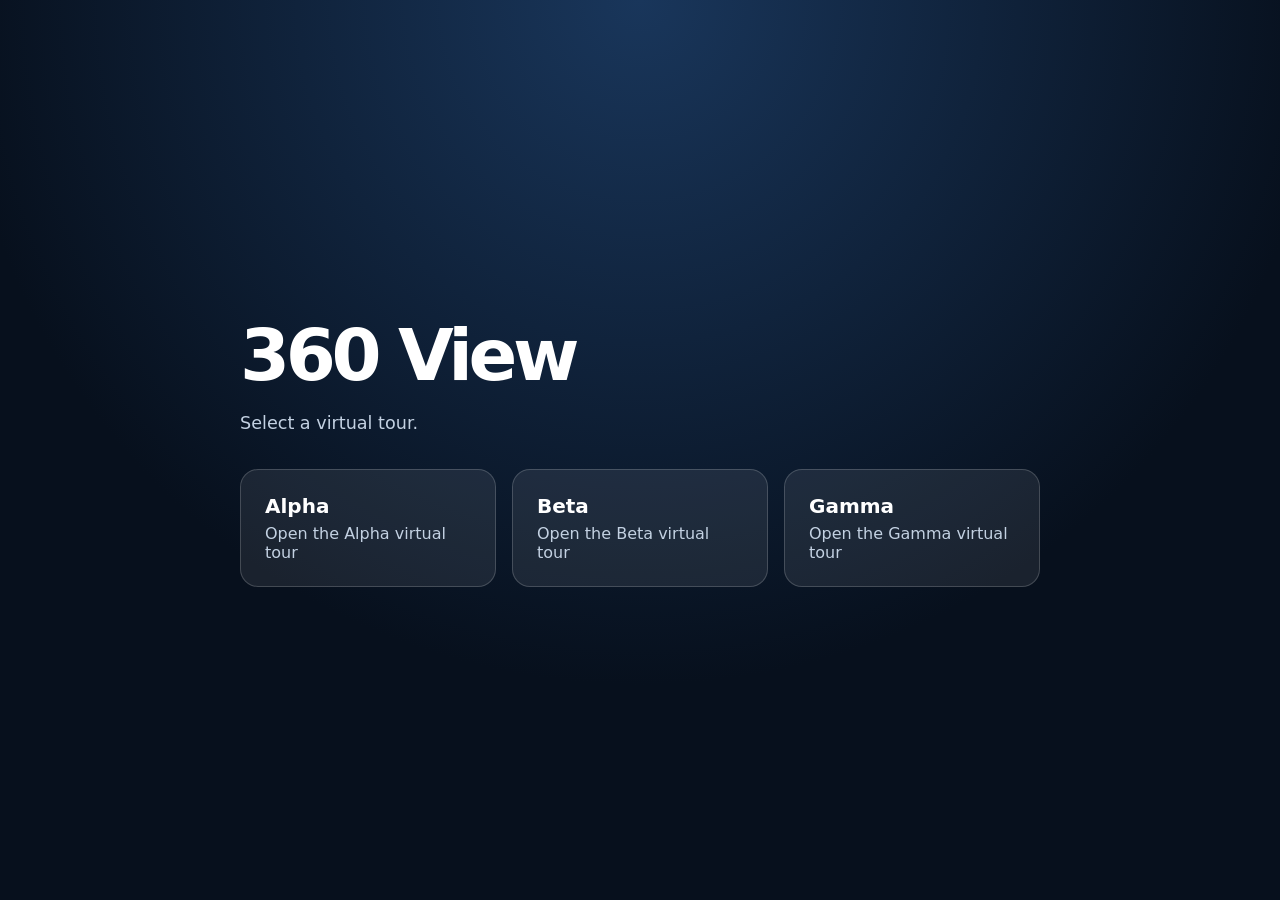
<file: index.html>
<!doctype html>
<html lang="en">
<head>
  <meta charset="utf-8">
  <meta name="viewport" content="width=device-width, initial-scale=1">
  <meta name="description" content="Virtual tour directory">
  <title>360 View | Virtual Tours</title>
  <style>
    :root { color-scheme: dark; font-family: Inter, ui-sans-serif, system-ui, sans-serif; }
    * { box-sizing: border-box; }
    body { align-items: center; background: radial-gradient(circle at top, #19365b, #07101d 62%); display: flex; margin: 0; min-height: 100vh; padding: 32px; }
    main { margin: auto; max-width: 800px; width: 100%; }
    h1 { font-size: clamp(2.2rem, 6vw, 4.5rem); letter-spacing: -.06em; margin: 0 0 12px; }
    p { color: #c3d1e2; font-size: 1.1rem; line-height: 1.6; margin: 0 0 32px; }
    .tours { display: grid; gap: 16px; grid-template-columns: repeat(auto-fit, minmax(230px, 1fr)); }
    a { background: rgba(255,255,255,.08); border: 1px solid rgba(255,255,255,.18); border-radius: 18px; color: #fff; display: block; padding: 24px; text-decoration: none; transition: background .2s, transform .2s; }
    a:hover, a:focus-visible { background: rgba(72,157,255,.25); transform: translateY(-3px); }
    strong, span { display: block; } strong { font-size: 1.25rem; margin-bottom: 6px; } span { color: #c3d1e2; }
  </style>
</head>
<body>
  <main>
    <h1>360 View</h1>
    <p>Select a virtual tour.</p>
    <nav class="tours" aria-label="Virtual tours">
      <!-- TOUR_CARDS_START -->
      <a href="alpha/"><strong>Alpha</strong><span>Open the Alpha virtual tour</span></a>
      <a href="beta/"><strong>Beta</strong><span>Open the Beta virtual tour</span></a>
      <a href="gamma/"><strong>Gamma</strong><span>Open the Gamma virtual tour</span></a>
      <!-- TOUR_CARDS_END -->
    </nav>
  </main>
</body>
</html>
</file>
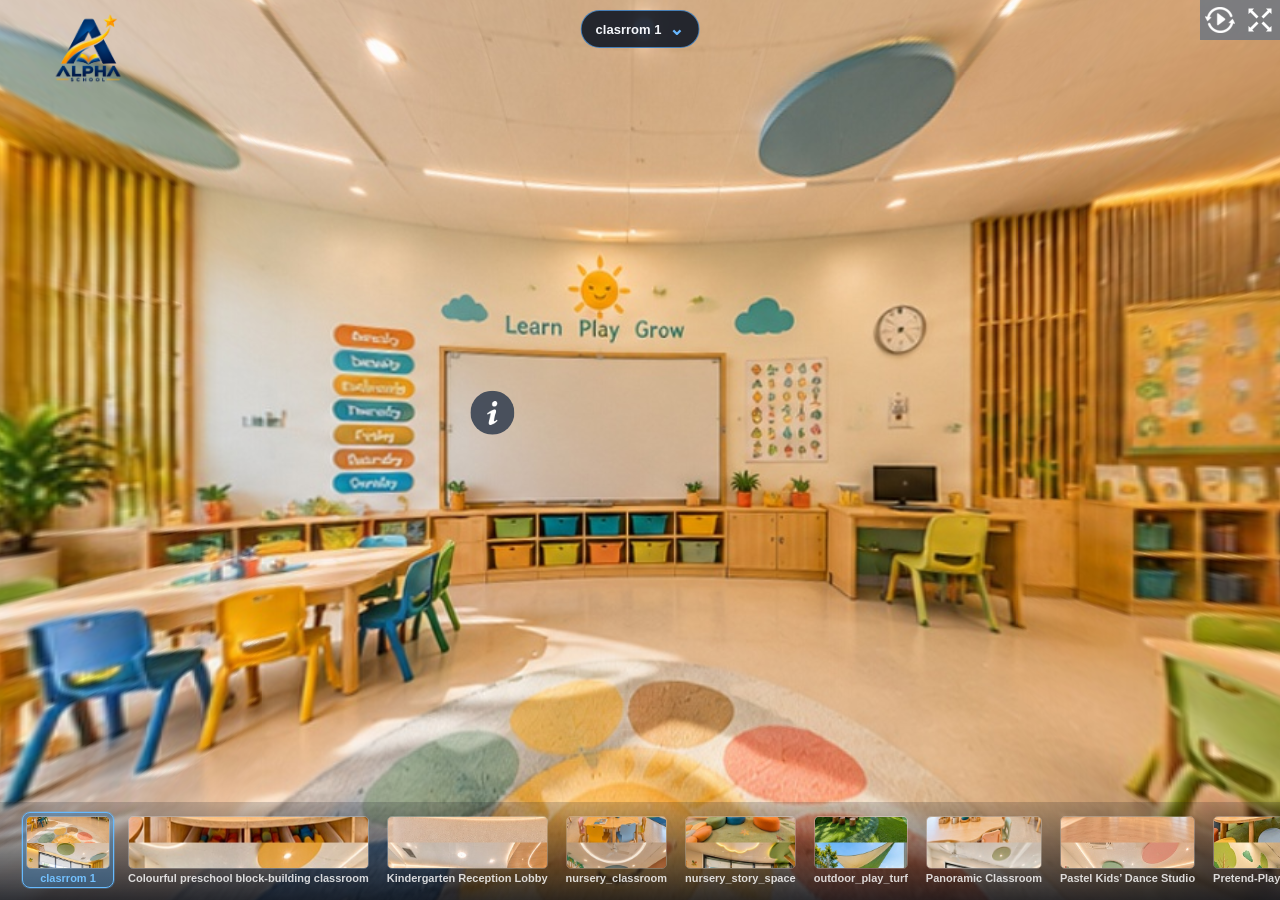
<file: alpha/index.html>
<!DOCTYPE html>
<html>
<head>
<title>Alpha</title>
<meta charset="utf-8">
<meta http-equiv="X-UA-Compatible" content="IE=edge,chrome=1">
<meta name="viewport" content="target-densitydpi=device-dpi, width=device-width, initial-scale=1.0, maximum-scale=1.0, minimum-scale=1.0, user-scalable=no, minimal-ui" />
<style> @-ms-viewport { width: device-width; } </style>
<link rel="stylesheet" href="vendor/reset.min.css">
<link rel="stylesheet" href="style.css">
</head>
<body class="multiple-scenes ">

<div id="pano"></div>
<img id="siteLogo" class="site-logo" alt="Website logo" style="display:none">
<button id="keyPlanButton" class="key-plan-button" type="button" style="display:none">
  <img id="keyPlanThumb" alt="">
  <span>KEY PLAN</span>
</button>

<div id="imagePreviewModal" class="image-preview-modal" role="dialog" aria-modal="true" aria-label="Image preview">
  <button type="button" class="image-preview-close" aria-label="Close image preview">&times;</button>
  <img id="imagePreview" alt="">
</div>

<button id="sceneListToggle" class="scene-picker-toggle" type="button" aria-expanded="false">
  <span id="selectedSceneLabel"></span><span class="scene-picker-chevron">⌄</span>
</button>
<div id="sceneList">
  <ul class="scenes">
    
      <a href="javascript:void(0)" class="scene" data-id="0-clasrrom-1">
        <img class="scene-thumb" src="tiles/0-clasrrom-1/preview.jpg" alt="">
        <li class="text">clasrrom 1</li>
        <span class="scene-check">✓</span>
      </a>
    
      <a href="javascript:void(0)" class="scene" data-id="1-colourful-preschool-block-building-classroom">
        <img class="scene-thumb" src="tiles/1-colourful-preschool-block-building-classroom/preview.jpg" alt="">
        <li class="text">Colourful preschool block-building classroom</li>
        <span class="scene-check">✓</span>
      </a>
    
      <a href="javascript:void(0)" class="scene" data-id="2-kindergarten-reception-lobby">
        <img class="scene-thumb" src="tiles/2-kindergarten-reception-lobby/preview.jpg" alt="">
        <li class="text">Kindergarten Reception Lobby</li>
        <span class="scene-check">✓</span>
      </a>
    
      <a href="javascript:void(0)" class="scene" data-id="3-nursery_classroom">
        <img class="scene-thumb" src="tiles/3-nursery_classroom/preview.jpg" alt="">
        <li class="text">nursery_classroom</li>
        <span class="scene-check">✓</span>
      </a>
    
      <a href="javascript:void(0)" class="scene" data-id="4-nursery_story_space">
        <img class="scene-thumb" src="tiles/4-nursery_story_space/preview.jpg" alt="">
        <li class="text">nursery_story_space</li>
        <span class="scene-check">✓</span>
      </a>
    
      <a href="javascript:void(0)" class="scene" data-id="5-outdoor_play_turf">
        <img class="scene-thumb" src="tiles/5-outdoor_play_turf/preview.jpg" alt="">
        <li class="text">outdoor_play_turf</li>
        <span class="scene-check">✓</span>
      </a>
    
      <a href="javascript:void(0)" class="scene" data-id="6-panoramic-classroom">
        <img class="scene-thumb" src="tiles/6-panoramic-classroom/preview.jpg" alt="">
        <li class="text">Panoramic Classroom</li>
        <span class="scene-check">✓</span>
      </a>
    
      <a href="javascript:void(0)" class="scene" data-id="7-pastel-kids-dance-studio">
        <img class="scene-thumb" src="tiles/7-pastel-kids-dance-studio/preview.jpg" alt="">
        <li class="text">Pastel Kids’ Dance Studio</li>
        <span class="scene-check">✓</span>
      </a>
    
      <a href="javascript:void(0)" class="scene" data-id="8-pretend-play-kindergarten">
        <img class="scene-thumb" src="tiles/8-pretend-play-kindergarten/preview.jpg" alt="">
        <li class="text">Pretend-Play Kindergarten</li>
        <span class="scene-check">✓</span>
      </a>
    
      <a href="javascript:void(0)" class="scene" data-id="9-reception">
        <img class="scene-thumb" src="tiles/9-reception/preview.jpg" alt="">
        <li class="text">reception</li>
        <span class="scene-check">✓</span>
      </a>
    
      <a href="javascript:void(0)" class="scene" data-id="10-sand-pit-">
        <img class="scene-thumb" src="tiles/10-sand-pit-/preview.jpg" alt="">
        <li class="text">sand pit </li>
        <span class="scene-check">✓</span>
      </a>
    
      <a href="javascript:void(0)" class="scene" data-id="11-sliding-room">
        <img class="scene-thumb" src="tiles/11-sliding-room/preview.jpg" alt="">
        <li class="text">sliding room</li>
        <span class="scene-check">✓</span>
      </a>
    
      <a href="javascript:void(0)" class="scene" data-id="12-story-class-room">
        <img class="scene-thumb" src="tiles/12-story-class-room/preview.jpg" alt="">
        <li class="text">story class room</li>
        <span class="scene-check">✓</span>
      </a>
    
      <a href="javascript:void(0)" class="scene" data-id="13-sunny-playground">
        <img class="scene-thumb" src="tiles/13-sunny-playground/preview.jpg" alt="">
        <li class="text">Sunny Playground</li>
        <span class="scene-check">✓</span>
      </a>
    
      <a href="javascript:void(0)" class="scene" data-id="14-sunny-splash-pool">
        <img class="scene-thumb" src="tiles/14-sunny-splash-pool/preview.jpg" alt="">
        <li class="text">Sunny Splash Pool</li>
        <span class="scene-check">✓</span>
      </a>
    
      <a href="javascript:void(0)" class="scene" data-id="15-vibrant-courtyard">
        <img class="scene-thumb" src="tiles/15-vibrant-courtyard/preview.jpg" alt="">
        <li class="text">Vibrant Courtyard</li>
        <span class="scene-check">✓</span>
      </a>
    
      <a href="javascript:void(0)" class="scene" data-id="16-welcoming-entrance">
        <img class="scene-thumb" src="tiles/16-welcoming-entrance/preview.jpg" alt="">
        <li class="text">Welcoming Entrance</li>
        <span class="scene-check">✓</span>
      </a>
    
      <a href="javascript:void(0)" class="scene" data-id="17-whimsical-forest-room">
        <img class="scene-thumb" src="tiles/17-whimsical-forest-room/preview.jpg" alt="">
        <li class="text">Whimsical Forest room</li>
        <span class="scene-check">✓</span>
      </a>
    
  </ul>
</div>

<nav id="sceneStrip" class="scene-strip" aria-label="Panorama scenes">
  
    <a href="javascript:void(0)" class="scene-strip-item" data-id="0-clasrrom-1">
      <img src="tiles/0-clasrrom-1/preview.jpg" alt="">
      <span>clasrrom 1</span>
    </a>
  
    <a href="javascript:void(0)" class="scene-strip-item" data-id="1-colourful-preschool-block-building-classroom">
      <img src="tiles/1-colourful-preschool-block-building-classroom/preview.jpg" alt="">
      <span>Colourful preschool block-building classroom</span>
    </a>
  
    <a href="javascript:void(0)" class="scene-strip-item" data-id="2-kindergarten-reception-lobby">
      <img src="tiles/2-kindergarten-reception-lobby/preview.jpg" alt="">
      <span>Kindergarten Reception Lobby</span>
    </a>
  
    <a href="javascript:void(0)" class="scene-strip-item" data-id="3-nursery_classroom">
      <img src="tiles/3-nursery_classroom/preview.jpg" alt="">
      <span>nursery_classroom</span>
    </a>
  
    <a href="javascript:void(0)" class="scene-strip-item" data-id="4-nursery_story_space">
      <img src="tiles/4-nursery_story_space/preview.jpg" alt="">
      <span>nursery_story_space</span>
    </a>
  
    <a href="javascript:void(0)" class="scene-strip-item" data-id="5-outdoor_play_turf">
      <img src="tiles/5-outdoor_play_turf/preview.jpg" alt="">
      <span>outdoor_play_turf</span>
    </a>
  
    <a href="javascript:void(0)" class="scene-strip-item" data-id="6-panoramic-classroom">
      <img src="tiles/6-panoramic-classroom/preview.jpg" alt="">
      <span>Panoramic Classroom</span>
    </a>
  
    <a href="javascript:void(0)" class="scene-strip-item" data-id="7-pastel-kids-dance-studio">
      <img src="tiles/7-pastel-kids-dance-studio/preview.jpg" alt="">
      <span>Pastel Kids’ Dance Studio</span>
    </a>
  
    <a href="javascript:void(0)" class="scene-strip-item" data-id="8-pretend-play-kindergarten">
      <img src="tiles/8-pretend-play-kindergarten/preview.jpg" alt="">
      <span>Pretend-Play Kindergarten</span>
    </a>
  
    <a href="javascript:void(0)" class="scene-strip-item" data-id="9-reception">
      <img src="tiles/9-reception/preview.jpg" alt="">
      <span>reception</span>
    </a>
  
    <a href="javascript:void(0)" class="scene-strip-item" data-id="10-sand-pit-">
      <img src="tiles/10-sand-pit-/preview.jpg" alt="">
      <span>sand pit </span>
    </a>
  
    <a href="javascript:void(0)" class="scene-strip-item" data-id="11-sliding-room">
      <img src="tiles/11-sliding-room/preview.jpg" alt="">
      <span>sliding room</span>
    </a>
  
    <a href="javascript:void(0)" class="scene-strip-item" data-id="12-story-class-room">
      <img src="tiles/12-story-class-room/preview.jpg" alt="">
      <span>story class room</span>
    </a>
  
    <a href="javascript:void(0)" class="scene-strip-item" data-id="13-sunny-playground">
      <img src="tiles/13-sunny-playground/preview.jpg" alt="">
      <span>Sunny Playground</span>
    </a>
  
    <a href="javascript:void(0)" class="scene-strip-item" data-id="14-sunny-splash-pool">
      <img src="tiles/14-sunny-splash-pool/preview.jpg" alt="">
      <span>Sunny Splash Pool</span>
    </a>
  
    <a href="javascript:void(0)" class="scene-strip-item" data-id="15-vibrant-courtyard">
      <img src="tiles/15-vibrant-courtyard/preview.jpg" alt="">
      <span>Vibrant Courtyard</span>
    </a>
  
    <a href="javascript:void(0)" class="scene-strip-item" data-id="16-welcoming-entrance">
      <img src="tiles/16-welcoming-entrance/preview.jpg" alt="">
      <span>Welcoming Entrance</span>
    </a>
  
    <a href="javascript:void(0)" class="scene-strip-item" data-id="17-whimsical-forest-room">
      <img src="tiles/17-whimsical-forest-room/preview.jpg" alt="">
      <span>Whimsical Forest room</span>
    </a>
  
</nav>

<div id="titleBar">
  <h1 class="sceneName"></h1>
</div>

<a href="javascript:void(0)" id="autorotateToggle">
  <img class="icon off" src="img/play.png">
  <img class="icon on" src="img/pause.png">
</a>

<a href="javascript:void(0)" id="fullscreenToggle">
  <img class="icon off" src="img/fullscreen.png">
  <img class="icon on" src="img/windowed.png">
</a>

<a href="javascript:void(0)" id="viewUp" class="viewControlButton viewControlButton-1">
  <img class="icon" src="img/up.png">
</a>
<a href="javascript:void(0)" id="viewDown" class="viewControlButton viewControlButton-2">
  <img class="icon" src="img/down.png">
</a>
<a href="javascript:void(0)" id="viewLeft" class="viewControlButton viewControlButton-3">
  <img class="icon" src="img/left.png">
</a>
<a href="javascript:void(0)" id="viewRight" class="viewControlButton viewControlButton-4">
  <img class="icon" src="img/right.png">
</a>
<a href="javascript:void(0)" id="viewIn" class="viewControlButton viewControlButton-5">
  <img class="icon" src="img/plus.png">
</a>
<a href="javascript:void(0)" id="viewOut" class="viewControlButton viewControlButton-6">
  <img class="icon" src="img/minus.png">
</a>

<script src="vendor/es5-shim.js"></script>
<script src="vendor/eventShim.js"></script>
<script src="vendor/classList.js"></script>
<script src="vendor/requestAnimationFrame.js" ></script>
<script src="vendor/screenfull.min.js" ></script>
<script src="vendor/bowser.min.js" ></script>
<script src="vendor/marzipano.js" ></script>

<script src="data.js"></script>
<script src="index.js"></script>
<script>
  (function() {
    var modal = document.getElementById('imagePreviewModal');
    modal.addEventListener('click', function(event) {
      if (event.target === modal || event.target.classList.contains('image-preview-close')) {
        modal.classList.remove('visible');
        document.getElementById('imagePreview').src = '';
      }
    });
    document.addEventListener('keydown', function(event) {
      if (event.key === 'Escape') modal.classList.remove('visible');
    });
  })();
</script>

</body>
</html>
</file>
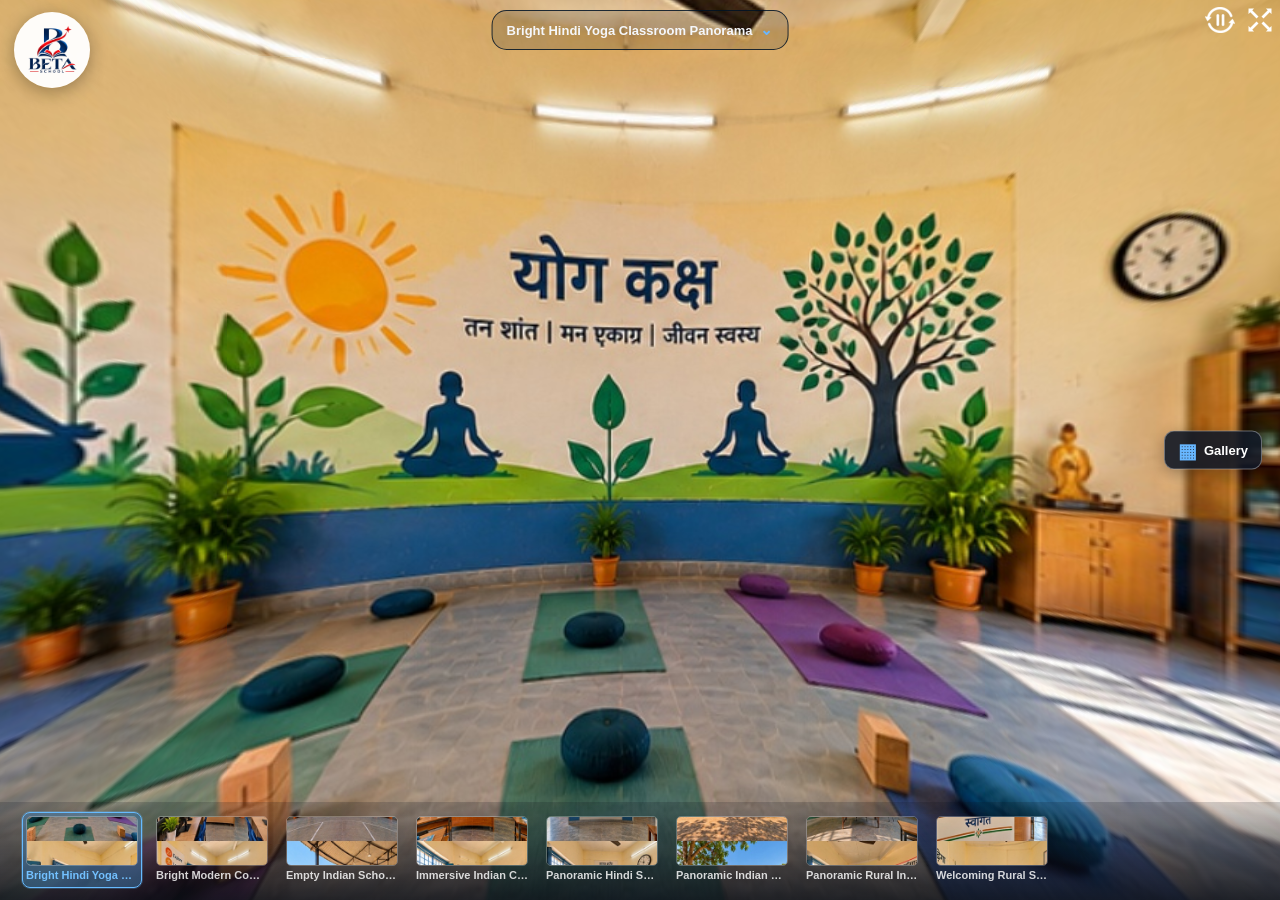
<file: beta/index.html>
<!DOCTYPE html>
<html>
<head>
<title>Beta School | Virtual Campus Tour</title>
<meta charset="utf-8">
<meta http-equiv="X-UA-Compatible" content="IE=edge,chrome=1">
<meta name="viewport" content="target-densitydpi=device-dpi, width=device-width, initial-scale=1.0, maximum-scale=1.0, minimum-scale=1.0, user-scalable=no, minimal-ui" />
<style> @-ms-viewport { width: device-width; } </style>
<link id="siteFavicon" rel="icon">
<link rel="stylesheet" href="vendor/reset.min.css">
<link rel="stylesheet" href="style.css">
</head>
<body class="multiple-scenes ">

<div id="pano"></div>
<button id="schoolLogoButton" class="school-logo-button" type="button" aria-label="Open Beta School information" aria-haspopup="dialog">
  <img id="siteLogo" class="site-logo" alt="Beta School logo" style="display:none">
</button>
<button id="keyPlanButton" class="key-plan-button" type="button" style="display:none">
  <img id="keyPlanThumb" alt="">
  <span>KEY PLAN</span>
</button>
<button id="galleryButton" class="gallery-button" type="button" aria-haspopup="dialog" aria-label="Open photo and video gallery">
  <span aria-hidden="true">▦</span><span>Gallery</span>
</button>

<div id="imagePreviewModal" class="image-preview-modal" role="dialog" aria-modal="true" aria-label="Image preview">
  <button type="button" class="image-preview-close" aria-label="Close image preview">&times;</button>
  <img id="imagePreview" alt="">
</div>

<div id="galleryModal" class="gallery-modal" role="dialog" aria-modal="true" aria-labelledby="galleryTitle" aria-hidden="true">
  <div class="gallery-card" role="document">
    <div class="gallery-heading">
      <div><p>Beta School</p><h2 id="galleryTitle">Photo &amp; Video Gallery</h2></div>
      <button id="galleryClose" class="gallery-close" type="button" aria-label="Close gallery">&times;</button>
    </div>
    <div class="gallery-grid" id="galleryGrid"></div>
    <p id="galleryEmpty" class="gallery-empty">Gallery photos and videos will appear here.</p>
  </div>
</div>

<div id="schoolInfoModal" class="school-info-modal" role="dialog" aria-modal="true" aria-labelledby="schoolInfoTitle" aria-hidden="true">
  <div class="school-info-card" role="document">
    <button id="schoolInfoClose" class="school-info-close" type="button" aria-label="Close school information">&times;</button>
    <header class="school-info-header">
      <img id="schoolInfoLogo" alt="Beta School logo">
      <div>
        <p class="school-info-kicker">Welcome to</p>
        <h2 id="schoolInfoTitle">Beta School</h2>
        <p>Learn Today, Lead Tomorrow</p>
      </div>
    </header>
    <div class="school-info-body">
      <section>
        <h3>About Beta School</h3>
        <p>Beta School provides a safe, creative, and student-friendly environment where curious learners grow with confidence.</p>
      </section>
      <section>
        <h3>Academics &amp; Admissions</h3>
        <p>From early years through senior grades, our learning programme builds strong foundations for the future.</p>
        <a class="school-info-link" href="mailto:admissions@betaschool.edu">Enquire for admission</a>
      </section>
      <section>
        <h3>Campus Facilities</h3>
        <ul>
          <li>Smart classrooms</li><li>Science &amp; computer labs</li><li>Library &amp; sports areas</li><li>Safe school transport</li>
        </ul>
      </section>
      <section class="school-info-contact">
        <h3>Contact</h3>
        <p><a href="mailto:info@betaschool.edu">info@betaschool.edu</a><br><a href="https://www.betaschool.edu" target="_blank" rel="noopener">www.betaschool.edu</a></p>
      </section>
    </div>
  </div>
</div>

<button id="sceneListToggle" class="scene-picker-toggle" type="button" aria-expanded="false">
  <span id="selectedSceneLabel"></span><span class="scene-picker-chevron">⌄</span>
</button>
<div id="sceneList">
  <ul class="scenes">
    
      <a href="javascript:void(0)" class="scene" data-id="0-bright-hindi-yoga-classroom-panorama">
        <img class="scene-thumb" src="tiles/0-bright-hindi-yoga-classroom-panorama/preview.jpg" alt="">
        <li class="text">Bright Hindi Yoga Classroom Panorama</li>
        <span class="scene-check">✓</span>
      </a>
    
      <a href="javascript:void(0)" class="scene" data-id="1-bright-modern-computer-lab-panorama">
        <img class="scene-thumb" src="tiles/1-bright-modern-computer-lab-panorama/preview.jpg" alt="">
        <li class="text">Bright Modern Computer Lab Panorama</li>
        <span class="scene-check">✓</span>
      </a>
    
      <a href="javascript:void(0)" class="scene" data-id="2-empty-indian-school-assembly-pavilion">
        <img class="scene-thumb" src="tiles/2-empty-indian-school-assembly-pavilion/preview.jpg" alt="">
        <li class="text">Empty Indian School Assembly Pavilion</li>
        <span class="scene-check">✓</span>
      </a>
    
      <a href="javascript:void(0)" class="scene" data-id="3-immersive-indian-classroom-panorama">
        <img class="scene-thumb" src="tiles/3-immersive-indian-classroom-panorama/preview.jpg" alt="">
        <li class="text">Immersive Indian Classroom Panorama</li>
        <span class="scene-check">✓</span>
      </a>
    
      <a href="javascript:void(0)" class="scene" data-id="4-panoramic-hindi-school-science-laboratory">
        <img class="scene-thumb" src="tiles/4-panoramic-hindi-school-science-laboratory/preview.jpg" alt="">
        <li class="text">Panoramic Hindi School Science Laboratory</li>
        <span class="scene-check">✓</span>
      </a>
    
      <a href="javascript:void(0)" class="scene" data-id="5-panoramic-indian-school-playground">
        <img class="scene-thumb" src="tiles/5-panoramic-indian-school-playground/preview.jpg" alt="">
        <li class="text">Panoramic Indian School Playground</li>
        <span class="scene-check">✓</span>
      </a>
    
      <a href="javascript:void(0)" class="scene" data-id="6-panoramic-rural-indian-classroom">
        <img class="scene-thumb" src="tiles/6-panoramic-rural-indian-classroom/preview.jpg" alt="">
        <li class="text">Panoramic Rural Indian Classroom</li>
        <span class="scene-check">✓</span>
      </a>
    
      <a href="javascript:void(0)" class="scene" data-id="7-welcoming-rural-school-reception">
        <img class="scene-thumb" src="tiles/7-welcoming-rural-school-reception/preview.jpg" alt="">
        <li class="text">Welcoming Rural School Reception</li>
        <span class="scene-check">✓</span>
      </a>
    
  </ul>
</div>

<nav id="sceneStrip" class="scene-strip" aria-label="Panorama scenes">
  
    <a href="javascript:void(0)" class="scene-strip-item" data-id="0-bright-hindi-yoga-classroom-panorama">
      <img src="tiles/0-bright-hindi-yoga-classroom-panorama/preview.jpg" alt="">
      <span>Bright Hindi Yoga Classroom Panorama</span>
    </a>
  
    <a href="javascript:void(0)" class="scene-strip-item" data-id="1-bright-modern-computer-lab-panorama">
      <img src="tiles/1-bright-modern-computer-lab-panorama/preview.jpg" alt="">
      <span>Bright Modern Computer Lab Panorama</span>
    </a>
  
    <a href="javascript:void(0)" class="scene-strip-item" data-id="2-empty-indian-school-assembly-pavilion">
      <img src="tiles/2-empty-indian-school-assembly-pavilion/preview.jpg" alt="">
      <span>Empty Indian School Assembly Pavilion</span>
    </a>
  
    <a href="javascript:void(0)" class="scene-strip-item" data-id="3-immersive-indian-classroom-panorama">
      <img src="tiles/3-immersive-indian-classroom-panorama/preview.jpg" alt="">
      <span>Immersive Indian Classroom Panorama</span>
    </a>
  
    <a href="javascript:void(0)" class="scene-strip-item" data-id="4-panoramic-hindi-school-science-laboratory">
      <img src="tiles/4-panoramic-hindi-school-science-laboratory/preview.jpg" alt="">
      <span>Panoramic Hindi School Science Laboratory</span>
    </a>
  
    <a href="javascript:void(0)" class="scene-strip-item" data-id="5-panoramic-indian-school-playground">
      <img src="tiles/5-panoramic-indian-school-playground/preview.jpg" alt="">
      <span>Panoramic Indian School Playground</span>
    </a>
  
    <a href="javascript:void(0)" class="scene-strip-item" data-id="6-panoramic-rural-indian-classroom">
      <img src="tiles/6-panoramic-rural-indian-classroom/preview.jpg" alt="">
      <span>Panoramic Rural Indian Classroom</span>
    </a>
  
    <a href="javascript:void(0)" class="scene-strip-item" data-id="7-welcoming-rural-school-reception">
      <img src="tiles/7-welcoming-rural-school-reception/preview.jpg" alt="">
      <span>Welcoming Rural School Reception</span>
    </a>
  
</nav>

<div id="titleBar">
  <h1 class="sceneName"></h1>
</div>

<a href="javascript:void(0)" id="autorotateToggle">
  <img class="icon off" src="img/play.png">
  <img class="icon on" src="img/pause.png">
</a>

<a href="javascript:void(0)" id="fullscreenToggle">
  <img class="icon off" src="img/fullscreen.png">
  <img class="icon on" src="img/windowed.png">
</a>

<a href="javascript:void(0)" id="viewUp" class="viewControlButton viewControlButton-1">
  <img class="icon" src="img/up.png">
</a>
<a href="javascript:void(0)" id="viewDown" class="viewControlButton viewControlButton-2">
  <img class="icon" src="img/down.png">
</a>
<a href="javascript:void(0)" id="viewLeft" class="viewControlButton viewControlButton-3">
  <img class="icon" src="img/left.png">
</a>
<a href="javascript:void(0)" id="viewRight" class="viewControlButton viewControlButton-4">
  <img class="icon" src="img/right.png">
</a>
<a href="javascript:void(0)" id="viewIn" class="viewControlButton viewControlButton-5">
  <img class="icon" src="img/plus.png">
</a>
<a href="javascript:void(0)" id="viewOut" class="viewControlButton viewControlButton-6">
  <img class="icon" src="img/minus.png">
</a>

<script src="vendor/es5-shim.js"></script>
<script src="vendor/eventShim.js"></script>
<script src="vendor/classList.js"></script>
<script src="vendor/requestAnimationFrame.js" ></script>
<script src="vendor/screenfull.min.js" ></script>
<script src="vendor/bowser.min.js" ></script>
<script src="vendor/marzipano.js" ></script>

<script src="data.js"></script>
<script src="gallery-data.js"></script>
<script src="index.js"></script>
<script>
  (function() {
    var modal = document.getElementById('imagePreviewModal');
    modal.addEventListener('click', function(event) {
      if (event.target === modal || event.target.classList.contains('image-preview-close')) {
        modal.classList.remove('visible');
        document.getElementById('imagePreview').src = '';
      }
    });
    document.addEventListener('keydown', function(event) {
      if (event.key === 'Escape') modal.classList.remove('visible');
    });
  })();
  (function() {
    var button = document.getElementById('schoolLogoButton');
    var modal = document.getElementById('schoolInfoModal');
    var close = document.getElementById('schoolInfoClose');
    document.getElementById('schoolInfoLogo').src = window.APP_DATA.settings.logo;
    var lastFocused;
    function openModal() {
      lastFocused = document.activeElement;
      modal.classList.add('visible');
      modal.setAttribute('aria-hidden', 'false');
      close.focus();
    }
    function closeModal() {
      modal.classList.remove('visible');
      modal.setAttribute('aria-hidden', 'true');
      if (lastFocused) lastFocused.focus();
    }
    button.addEventListener('click', openModal);
    close.addEventListener('click', closeModal);
    modal.addEventListener('click', function(event) { if (event.target === modal) closeModal(); });
    document.addEventListener('keydown', function(event) {
      if (event.key === 'Escape' && modal.classList.contains('visible')) closeModal();
    });
  })();
  (function() {
    var button = document.getElementById('galleryButton');
    var modal = document.getElementById('galleryModal');
    var close = document.getElementById('galleryClose');
    var lastFocused;
    function openGallery() { lastFocused = document.activeElement; modal.classList.add('visible'); modal.setAttribute('aria-hidden', 'false'); close.focus(); }
    function closeGallery() { modal.classList.remove('visible'); modal.setAttribute('aria-hidden', 'true'); if (lastFocused) lastFocused.focus(); }
    button.addEventListener('click', openGallery);
    close.addEventListener('click', closeGallery);
    modal.addEventListener('click', function(event) { if (event.target === modal) closeGallery(); });
    var galleryItems = window.BETA_GALLERY || [];
    var grid = document.getElementById('galleryGrid');
    var empty = document.getElementById('galleryEmpty');
    galleryItems.forEach(function(item, index) {
      var card = document.createElement(item.type === 'video' ? 'div' : 'button');
      card.className = 'gallery-item gallery-item-' + (index % 4) + (item.type === 'video' ? ' gallery-video-item' : '');
      if (item.type === 'video') {
        card.innerHTML = '<video controls preload="metadata"' + (item.poster ? ' poster="' + item.poster + '"' : '') + '><source src="' + item.src + '"></video><span>' + item.title + '</span>';
      } else {
        card.type = 'button'; card.setAttribute('data-image', item.src); card.setAttribute('data-title', item.title);
        card.innerHTML = '<img src="' + item.src + '" alt="' + item.title + '"><span>' + item.title + '</span>';
      }
      grid.appendChild(card);
    });
    empty.style.display = galleryItems.length ? 'none' : 'block';
    grid.addEventListener('click', function(event) {
      var item = event.target.closest('.gallery-item');
      if (!item || !item.getAttribute('data-image')) return;
      document.getElementById('imagePreview').src = item.getAttribute('data-image');
      document.getElementById('imagePreview').alt = item.getAttribute('data-title');
      document.getElementById('imagePreviewModal').classList.add('visible');
    });
    document.addEventListener('keydown', function(event) { if (event.key === 'Escape' && modal.classList.contains('visible')) closeGallery(); });
  })();
</script>

</body>
</html>
</file>
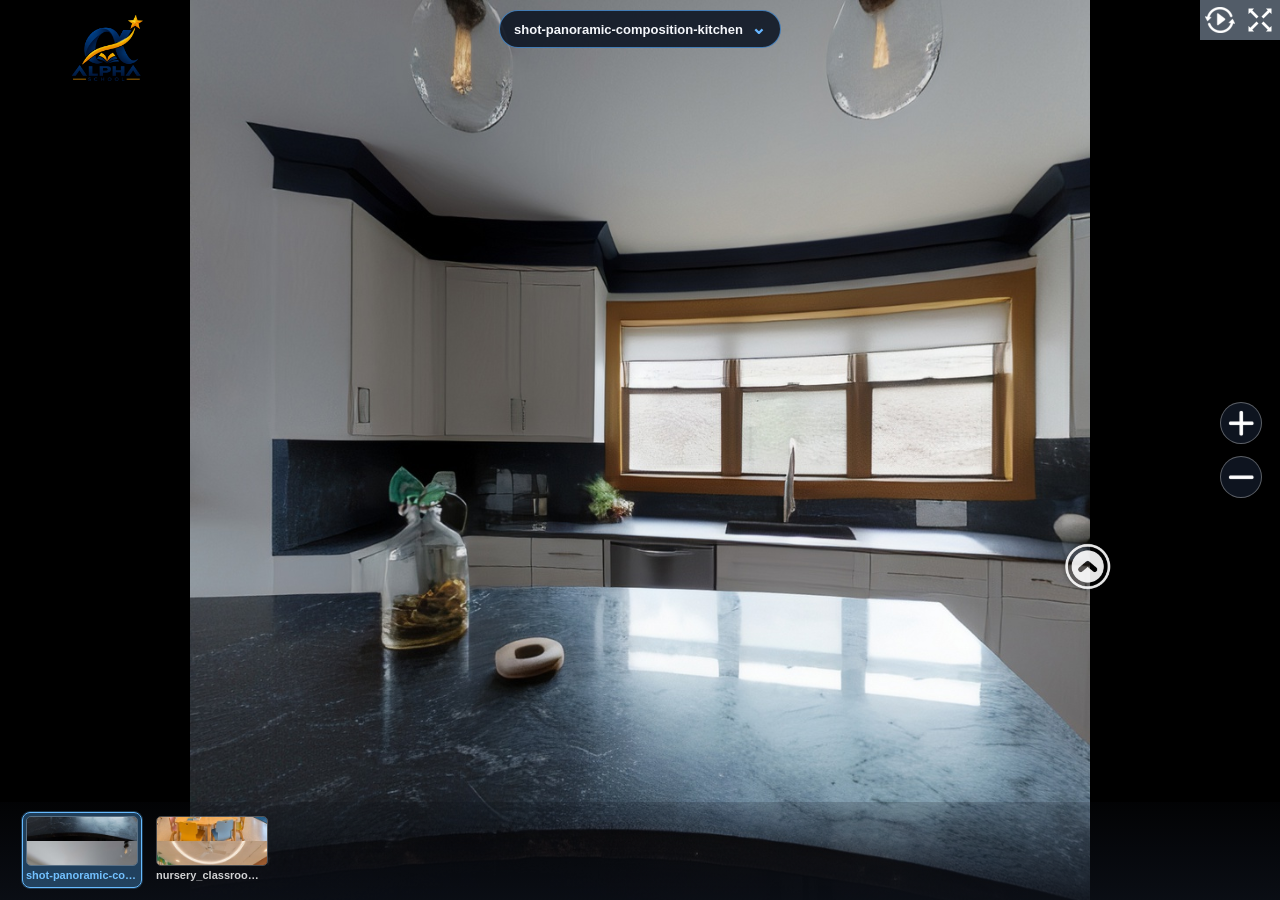
<file: gamma/index.html>
<!DOCTYPE html>
<html>
<head>
<title>gamma</title>
<meta charset="utf-8">
<meta http-equiv="X-UA-Compatible" content="IE=edge,chrome=1">
<meta name="viewport" content="target-densitydpi=device-dpi, width=device-width, initial-scale=1.0, maximum-scale=1.0, minimum-scale=1.0, user-scalable=no, minimal-ui" />
<style> @-ms-viewport { width: device-width; } </style>
<link id="siteFavicon" rel="icon">
<link rel="stylesheet" href="vendor/reset.min.css">
<link rel="stylesheet" href="style.css">
</head>
<body class="multiple-scenes view-control-buttons">

<div id="pano"></div>
<img id="siteLogo" class="site-logo" alt="Website logo" style="display:none">
<button id="keyPlanButton" class="key-plan-button" type="button" style="display:none">
  <img id="keyPlanThumb" alt="">
  <span>KEY PLAN</span>
</button>

<div id="imagePreviewModal" class="image-preview-modal" role="dialog" aria-modal="true" aria-label="Image preview">
  <button type="button" class="image-preview-close" aria-label="Close image preview">&times;</button>
  <img id="imagePreview" alt="">
</div>

<button id="sceneListToggle" class="scene-picker-toggle" type="button" aria-expanded="false">
  <span id="selectedSceneLabel"></span><span class="scene-picker-chevron">⌄</span>
</button>
<div id="sceneList">
  <ul class="scenes">
    
      <a href="javascript:void(0)" class="scene" data-id="0-shot-panoramic-composition-kitchen">
        <img class="scene-thumb" src="tiles/0-shot-panoramic-composition-kitchen/preview.jpg" alt="">
        <li class="text">shot-panoramic-composition-kitchen</li>
        <span class="scene-check">✓</span>
      </a>
    
      <a href="javascript:void(0)" class="scene" data-id="1-nursery_classroom_360_panorama">
        <img class="scene-thumb" src="tiles/1-nursery_classroom_360_panorama/preview.jpg" alt="">
        <li class="text">nursery_classroom_360_panorama</li>
        <span class="scene-check">✓</span>
      </a>
    
  </ul>
</div>

<nav id="sceneStrip" class="scene-strip" aria-label="Panorama scenes">
  
    <a href="javascript:void(0)" class="scene-strip-item" data-id="0-shot-panoramic-composition-kitchen">
      <img src="tiles/0-shot-panoramic-composition-kitchen/preview.jpg" alt="">
      <span>shot-panoramic-composition-kitchen</span>
    </a>
  
    <a href="javascript:void(0)" class="scene-strip-item" data-id="1-nursery_classroom_360_panorama">
      <img src="tiles/1-nursery_classroom_360_panorama/preview.jpg" alt="">
      <span>nursery_classroom_360_panorama</span>
    </a>
  
</nav>

<div id="titleBar">
  <h1 class="sceneName"></h1>
</div>

<a href="javascript:void(0)" id="autorotateToggle">
  <img class="icon off" src="img/play.png">
  <img class="icon on" src="img/pause.png">
</a>

<a href="javascript:void(0)" id="fullscreenToggle">
  <img class="icon off" src="img/fullscreen.png">
  <img class="icon on" src="img/windowed.png">
</a>

<a href="javascript:void(0)" id="viewUp" class="viewControlButton viewControlButton-1">
  <img class="icon" src="img/up.png">
</a>
<a href="javascript:void(0)" id="viewDown" class="viewControlButton viewControlButton-2">
  <img class="icon" src="img/down.png">
</a>
<a href="javascript:void(0)" id="viewLeft" class="viewControlButton viewControlButton-3">
  <img class="icon" src="img/left.png">
</a>
<a href="javascript:void(0)" id="viewRight" class="viewControlButton viewControlButton-4">
  <img class="icon" src="img/right.png">
</a>
<a href="javascript:void(0)" id="viewIn" class="viewControlButton viewControlButton-5">
  <img class="icon" src="img/plus.png">
</a>
<a href="javascript:void(0)" id="viewOut" class="viewControlButton viewControlButton-6">
  <img class="icon" src="img/minus.png">
</a>

<script src="vendor/es5-shim.js"></script>
<script src="vendor/eventShim.js"></script>
<script src="vendor/classList.js"></script>
<script src="vendor/requestAnimationFrame.js" ></script>
<script src="vendor/screenfull.min.js" ></script>
<script src="vendor/bowser.min.js" ></script>
<script src="vendor/marzipano.js" ></script>

<script src="data.js"></script>
<script src="index.js"></script>
<script>
  (function() {
    var modal = document.getElementById('imagePreviewModal');
    modal.addEventListener('click', function(event) {
      if (event.target === modal || event.target.classList.contains('image-preview-close')) {
        modal.classList.remove('visible');
        document.getElementById('imagePreview').src = '';
      }
    });
    document.addEventListener('keydown', function(event) {
      if (event.key === 'Escape') modal.classList.remove('visible');
    });
  })();
</script>

</body>
</html>
</file>
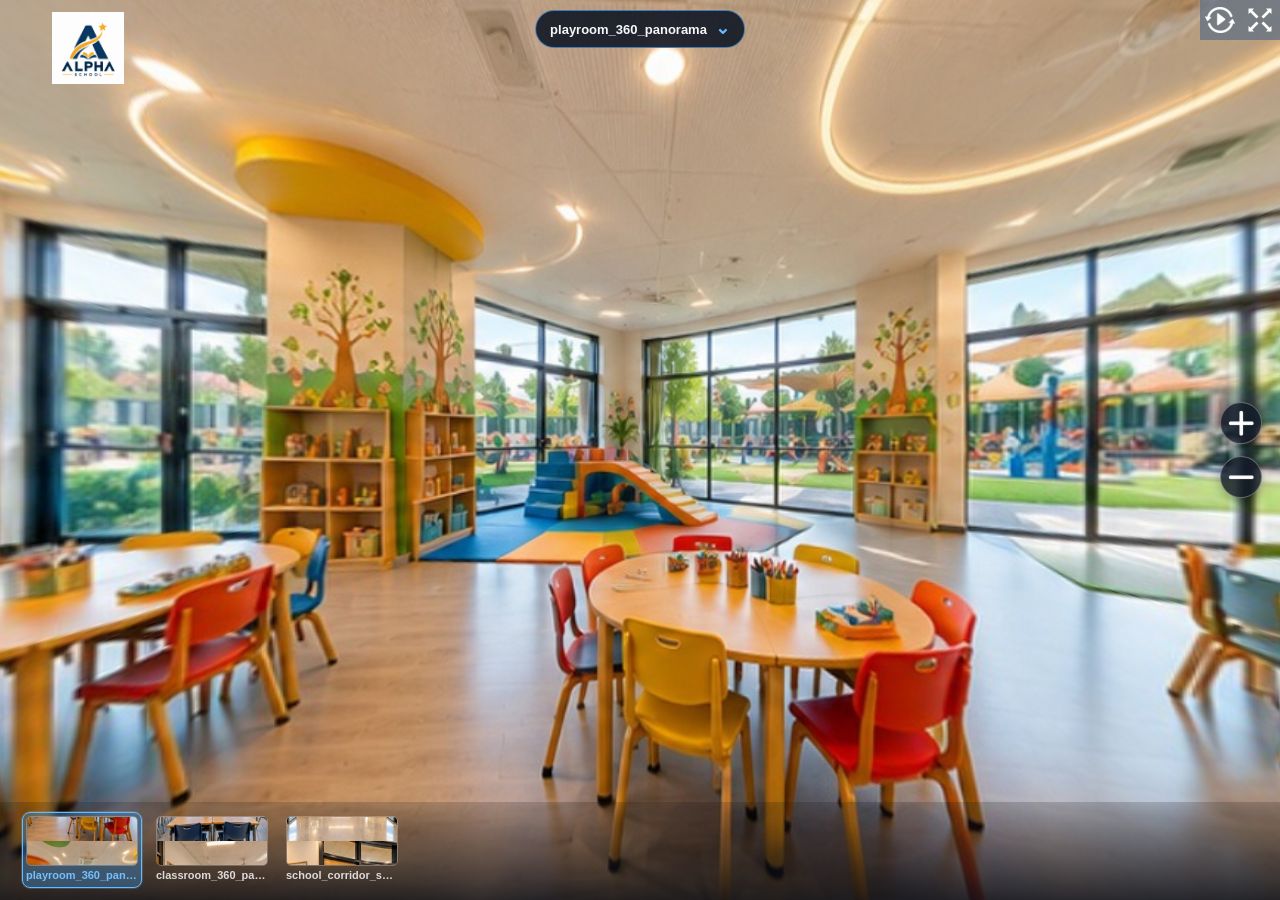
<file: max/index.html>
<!DOCTYPE html>
<html>
<head>
<title>max</title>
<meta charset="utf-8">
<meta http-equiv="X-UA-Compatible" content="IE=edge,chrome=1">
<meta name="viewport" content="target-densitydpi=device-dpi, width=device-width, initial-scale=1.0, maximum-scale=1.0, minimum-scale=1.0, user-scalable=no, minimal-ui" />
<style> @-ms-viewport { width: device-width; } </style>
<link id="siteFavicon" rel="icon">
<link rel="stylesheet" href="vendor/reset.min.css">
<link rel="stylesheet" href="style.css">
</head>
<body class="multiple-scenes view-control-buttons">

<div id="pano"></div>
<img id="siteLogo" class="site-logo" alt="Website logo" style="display:none">
<button id="keyPlanButton" class="key-plan-button" type="button" style="display:none">
  <img id="keyPlanThumb" alt="">
  <span>KEY PLAN</span>
</button>

<div id="imagePreviewModal" class="image-preview-modal" role="dialog" aria-modal="true" aria-label="Image preview">
  <button type="button" class="image-preview-close" aria-label="Close image preview">&times;</button>
  <img id="imagePreview" alt="">
</div>

<button id="sceneListToggle" class="scene-picker-toggle" type="button" aria-expanded="false">
  <span id="selectedSceneLabel"></span><span class="scene-picker-chevron">⌄</span>
</button>
<div id="sceneList">
  <ul class="scenes">
    
      <a href="javascript:void(0)" class="scene" data-id="0-playroom_360_panorama">
        <img class="scene-thumb" src="tiles/0-playroom_360_panorama/preview.jpg" alt="">
        <li class="text">playroom_360_panorama</li>
        <span class="scene-check">✓</span>
      </a>
    
      <a href="javascript:void(0)" class="scene" data-id="1-classroom_360_panorama">
        <img class="scene-thumb" src="tiles/1-classroom_360_panorama/preview.jpg" alt="">
        <li class="text">classroom_360_panorama</li>
        <span class="scene-check">✓</span>
      </a>
    
      <a href="javascript:void(0)" class="scene" data-id="2-school_corridor_seam_test">
        <img class="scene-thumb" src="tiles/2-school_corridor_seam_test/preview.jpg" alt="">
        <li class="text">school_corridor_seam_test</li>
        <span class="scene-check">✓</span>
      </a>
    
  </ul>
</div>

<nav id="sceneStrip" class="scene-strip" aria-label="Panorama scenes">
  
    <a href="javascript:void(0)" class="scene-strip-item" data-id="0-playroom_360_panorama">
      <img src="tiles/0-playroom_360_panorama/preview.jpg" alt="">
      <span>playroom_360_panorama</span>
    </a>
  
    <a href="javascript:void(0)" class="scene-strip-item" data-id="1-classroom_360_panorama">
      <img src="tiles/1-classroom_360_panorama/preview.jpg" alt="">
      <span>classroom_360_panorama</span>
    </a>
  
    <a href="javascript:void(0)" class="scene-strip-item" data-id="2-school_corridor_seam_test">
      <img src="tiles/2-school_corridor_seam_test/preview.jpg" alt="">
      <span>school_corridor_seam_test</span>
    </a>
  
</nav>

<div id="titleBar">
  <h1 class="sceneName"></h1>
</div>

<a href="javascript:void(0)" id="autorotateToggle">
  <img class="icon off" src="img/play.png">
  <img class="icon on" src="img/pause.png">
</a>

<a href="javascript:void(0)" id="fullscreenToggle">
  <img class="icon off" src="img/fullscreen.png">
  <img class="icon on" src="img/windowed.png">
</a>

<a href="javascript:void(0)" id="viewUp" class="viewControlButton viewControlButton-1">
  <img class="icon" src="img/up.png">
</a>
<a href="javascript:void(0)" id="viewDown" class="viewControlButton viewControlButton-2">
  <img class="icon" src="img/down.png">
</a>
<a href="javascript:void(0)" id="viewLeft" class="viewControlButton viewControlButton-3">
  <img class="icon" src="img/left.png">
</a>
<a href="javascript:void(0)" id="viewRight" class="viewControlButton viewControlButton-4">
  <img class="icon" src="img/right.png">
</a>
<a href="javascript:void(0)" id="viewIn" class="viewControlButton viewControlButton-5">
  <img class="icon" src="img/plus.png">
</a>
<a href="javascript:void(0)" id="viewOut" class="viewControlButton viewControlButton-6">
  <img class="icon" src="img/minus.png">
</a>

<script src="vendor/es5-shim.js"></script>
<script src="vendor/eventShim.js"></script>
<script src="vendor/classList.js"></script>
<script src="vendor/requestAnimationFrame.js" ></script>
<script src="vendor/screenfull.min.js" ></script>
<script src="vendor/bowser.min.js" ></script>
<script src="vendor/marzipano.js" ></script>

<script src="data.js"></script>
<script src="index.js"></script>
<script>
  (function() {
    var modal = document.getElementById('imagePreviewModal');
    modal.addEventListener('click', function(event) {
      if (event.target === modal || event.target.classList.contains('image-preview-close')) {
        modal.classList.remove('visible');
        document.getElementById('imagePreview').src = '';
      }
    });
    document.addEventListener('keydown', function(event) {
      if (event.key === 'Escape') modal.classList.remove('visible');
    });
  })();
</script>

</body>
</html>
</file>
<file: alpha/style.css>
* {
  -webkit-box-sizing: border-box;
  -moz-box-sizing: border-box;
  box-sizing: border-box;
  -moz-user-select: none;
  -webkit-user-select: none;
  -ms-user-select: none;
  user-select: none;
  -ms-text-size-adjust: none;
  -moz-text-size-adjust: none;
  -webkit-text-size-adjust: none;
  text-size-adjust: none;
  -webkit-user-drag: none;
  -webkit-touch-callout: none;
  -ms-content-zooming: none;
  -webkit-tap-highlight-color: rgba(0,0,0,0);
}

html, body {
  width: 100%;
  height: 100%;
  padding: 0;
  margin: 0;
  overflow: hidden;
  font-family: "Helvetica Neue", Helvetica, Arial, sans-serif;
  font-size: 16px;
  background-color: #000;
  color: #fff;
}

.image-hotspot-icon { width: 44px; height: 44px; padding: 5px; border-radius: 50%; background: rgba(58,68,84,.9); cursor: pointer; }
.image-preview-modal { position: fixed; inset: 0; z-index: 20000; display: none; align-items: center; justify-content: center; padding: 5vh 5vw; background: rgba(0,0,0,.88); }
.image-preview-modal.visible { display: flex; }
.image-preview-modal img { display: block; max-width: 90vw; max-height: 90vh; object-fit: contain; }
.image-preview-close { position: absolute; top: 16px; right: 20px; width: 44px; height: 44px; border: 0; border-radius: 50%; background: rgba(255,255,255,.18); color: #fff; font-size: 32px; cursor: pointer; }

a, a:hover, a:active, a:visited {
  text-decoration: none;
  color: inherit;
}

#pano {
  position: absolute;
  top: 0;
  left: 0;
  width: 100%;
  height: 100%;
  overflow: hidden;
}

.site-logo { position: absolute; top: 12px; left: 12px; z-index: 1000; max-width: 180px; max-height: 72px; object-fit: contain; pointer-events: none; }
body.multiple-scenes .site-logo { left: 52px; }
body.multiple-scenes.mobile .site-logo { left: 60px; }

#titleBar {
  position: absolute;
  top: 0;
  left: 0;
  right: 40px;
  height: 40px;
  text-align: center;
}

.mobile #titleBar {
  height: 50px;
  right: 50px;
}

/* If there is a fullscreen button the title bar must make space for it */
body.fullscreen-enabled #titleBar {
  right: 80px;
}

body.fullscreen-enabled.mobile #titleBar {
  right: 100px;
}

/* If there are multiple scenes the title bar must make space for the scene list toggle */
body.multiple-scenes #titleBar {
  left: 40px;
}

body.multiple-scenes.mobile #titleBar {
  left: 50px;
}

#titleBar .sceneName {
  width: 100%;
  height: 100%;
  line-height: 30px;
  padding: 5px;
  background-color: rgb(58,68,84);
  background-color: rgba(58,68,84,0.8);
  overflow: hidden;
  text-overflow: ellipsis;
  white-space: nowrap;

  -moz-user-select: text;
  -webkit-user-select: text;
  -ms-user-select: text;
  user-select: text;
}

.mobile #titleBar .sceneName {
  line-height: 40px;
}

#fullscreenToggle {
  display: none;
  position: absolute;
  top: 0;
  right: 0;
  width: 40px;
  height: 40px;
  padding: 5px;
  background-color: rgb(103,115,131);
  background-color: rgba(103,115,131,0.8);
}

.mobile #fullscreenToggle {
  width: 50px;
  height: 50px;
}

body.fullscreen-enabled #fullscreenToggle {
  display: block;
}

#fullscreenToggle .icon {
  position: absolute;
  top: 5px;
  right: 5px;
  width: 30px;
  height: 30px;
}

.mobile #fullscreenToggle .icon {
  top: 10px;
  right: 10px;
}

#fullscreenToggle .icon.on {
  display: none;
}

#fullscreenToggle .icon.off {
  display: block;
}

#fullscreenToggle.enabled .icon.on {
  display: block;
}

#fullscreenToggle.enabled .icon.off {
  display: none;
}

#autorotateToggle {
  display: block;
  position: absolute;
  top: 0;
  right: 0;
  width: 40px;
  height: 40px;
  padding: 5px;
  background-color: rgb(103,115,131);
  background-color: rgba(103,115,131,0.8);
}

.mobile #autorotateToggle {
  width: 50px;
  height: 50px;
}

/* If there is a fullscreen button, autorotate must placed a bit to the left */
body.fullscreen-enabled #autorotateToggle {
  right: 40px;
}

body.fullscreen-enabled.mobile #autorotateToggle {
  right: 50px;
}

#autorotateToggle .icon {
  position: absolute;
  top: 5px;
  right: 5px;
  width: 30px;
  height: 30px;
}

.mobile #autorotateToggle .icon {
  top: 10px;
  right: 10px;
}

#autorotateToggle .icon.on {
  display: none;
}

#autorotateToggle .icon.off {
  display: block;
}

#autorotateToggle.enabled .icon.on {
  display: block;
}

#autorotateToggle.enabled .icon.off {
  display: none;
}

#sceneListToggle {
  position: absolute;
  top: 0;
  left: 0;
  width: 40px;
  height: 40px;
  padding: 5px;
  background-color: rgb(103,115,131);
  background-color: rgba(103,115,131,0.8);
}

.mobile #sceneListToggle {
  width: 50px;
  height: 50px;
}

#sceneListToggle .text {
  position: absolute;
  top: 5px;
  left: 15px;
  width: 100%;
  line-height: 30px;
}

#sceneListToggle .icon {
  position: absolute;
  top: 5px;
  right: 5px;
  width: 30px;
  height: 30px;
}

.mobile #sceneListToggle .icon {
  top: 10px;
  right: 10px;
}

#sceneListToggle .icon.on {
  display: none;
}

#sceneListToggle .icon.off {
  display: block;
}

#sceneListToggle.enabled .icon.on {
  display: block;
}

#sceneListToggle.enabled .icon.off {
  display: none;
}

#sceneList {
  position: absolute;
  top: 0;
  left: -220px;
  padding-top: 40px;
  width: 220px;
  max-height: 100%;
  overflow-x: hidden;
  overflow-y: auto;
  margin-left: 0;
  -webkit-transition: margin-left 0.5s ease-in-out;
  transition: margin-left 0.5s ease-in-out;
}

.mobile #sceneList {
  padding-top: 50px;
}

#sceneList .scenes {
  width: 100%;
  background-color: rgb(58,68,84);
  background-color: rgba(58,68,84,0.8);
}

.mobile #sceneList {
  width: 100%;
  height: 100%;
  left: -100%;
}

.mobile #sceneList.enabled {
  margin-left: 100%;
}

.mobile #sceneList .scenes {
  height: 100%;
}

#sceneList.enabled {
  margin-left: 220px;
}

#sceneList .scene {
  display: block;
  width: 100%;
  height: 30px;
}

.mobile #sceneList .scene {
  height: 40px;
}

#sceneList .scene .text {
  width: 100%;
  height: 100%;
  padding: 0 15px;
  line-height: 30px;
  overflow: hidden;
  text-overflow: ellipsis;
  white-space: nowrap;
}

.mobile #sceneList .scene .text {
  line-height: 40px;
}

.no-touch #sceneList .scene:hover {
  background-color: rgb(103,115,131);
  background-color: rgba(103,115,131,0.8);
}

#sceneList .scene.current {
  background-color: rgb(103,115,131);
  background-color: rgba(103,115,131,0.8);
}

/* Hide scene list when only a single scene exists */
body.single-scene #sceneList, body.single-scene #sceneListToggle {
  display: none;
}

/* Link hotspot */

.link-hotspot {
  width: 60px;
  height: 60px;
  margin-left: -30px;
  margin-top: -30px;
  opacity: 0.9;
  -webkit-transition: opacity 0.2s;
  transition: opacity 0.2s;
}

.no-touch .link-hotspot:hover {
  opacity: 1;
}

.mobile .link-hotspot {
  width: 70px;
  height: 70px;
}

.link-hotspot-icon {
  width: 100%;
  height: 100%;
  cursor: pointer;
}

.link-hotspot-tooltip {
  position: absolute;
  left: 100%;
  top: 14px; /* ( 60 - (16 + 2*8) ) / 2 */

  margin-left: 3px;

  font-size: 16px;

  max-width: 300px;

  padding: 8px 10px;

  border-radius: 5px;

  background-color: rgb(58,68,84);
  background-color: rgba(58,68,84,0.8);

  color: #fff;

  white-space: nowrap;
  text-overflow: ellipsis;
  overflow: hidden;

  cursor: pointer;

  opacity: 0;

  -ms-transform: translateX(-8px);
  -webkit-transform: translateX(-8px);
  transform: translateX(-8px);

  -webkit-transition: -ms-transform 0.3s,
                      -webkit-transform 0.3s,
                      transform 0.3s,
                      opacity 0.3s;
  transition: -ms-transform 0.3s,
              -webkit-transform 0.3s,
              transform 0.3s,
              opacity 0.3s;
}

.mobile .link-hotspot {
  top: 19px; /* ( 70 - (16 + 2*8) ) / 2 */
}

.no-touch .link-hotspot:hover .link-hotspot-tooltip {
  opacity: 1;
  -ms-transform: translateX(0);
  -webkit-transform: translateX(0);
  transform: translateX(0);
}

/* Prevent tooltip from triggering */
.link-hotspot-tooltip {
  pointer-events: none;
}
.no-touch .link-hotspot:hover .link-hotspot-tooltip {
  pointer-events: all;
}

/* Fallback mode without pointer-events (IE8-10) */
.tooltip-fallback .link-hotspot-tooltip {
  display: none;
}
.no-touch .tooltip-fallback .link-hotspot:hover .link-hotspot-tooltip {
  display: block;
}

/* Info hotspot */

.info-hotspot {
  line-height: 1.2em;
  opacity: 0.9;
  -webkit-transition: opacity 0.2s 0.2s;
  transition: opacity 0.2s 0.2s;
}

.no-touch .info-hotspot:hover {
  opacity: 1;
  -webkit-transition: opacity 0.2s;
  transition: opacity 0.2s;
}

.info-hotspot.visible {
  opacity: 1;
}

.info-hotspot .info-hotspot-header {
  width: 40px;
  height: 40px;
  border-radius: 20px;
  background-color: rgb(103,115,131);
  cursor: pointer;
  -webkit-transition: width 0.3s ease-in-out 0.5s,
                      border-radius 0.3s ease-in-out 0.5s;
  transition: width 0.3s ease-in-out 0.5s,
              border-radius 0.3s ease-in-out 0.5s;
}

.mobile .info-hotspot .info-hotspot-header {
  width: 50px;
  height: 50px;
  border-radius: 25px;
}

.desktop.no-touch .info-hotspot .info-hotspot-header:hover {
  width: 260px;
  border-radius: 5px;
  -webkit-transition: width 0.3s ease-in-out,
                      border-radius 0.3s ease-in-out;
  transition: width 0.3s ease-in-out,
              border-radius 0.3s ease-in-out;
}

.desktop .info-hotspot.visible .info-hotspot-header,
.desktop.no-touch .info-hotspot.visible .info-hotspot-header:hover {
  width: 260px;
  border-radius: 5px;
  border-top-right-radius: 0;
  border-bottom-right-radius: 0;
  border-bottom-left-radius: 0;
  -webkit-transition: width 0.3s ease-in-out,
                      border-radius 0.3s ease-in-out;
  transition: width 0.3s ease-in-out,
              border-radius 0.3s ease-in-out;
}

.info-hotspot .info-hotspot-icon-wrapper {
  width: 40px;
  height: 40px;
}

.mobile .info-hotspot .info-hotspot-icon-wrapper {
  width: 50px;
  height: 50px;
}

.info-hotspot .info-hotspot-icon {
  width: 90%;
  height: 90%;
  margin: 5%;
}

.info-hotspot .info-hotspot-title-wrapper {
  position: absolute;
  left: 40px;
  top: 0;
  width: 0;
  height: 40px;
  padding: 0;
  overflow: hidden;
  -webkit-transition: width 0s 0.4s,
                      padding 0s 0.4s;
  transition: width 0s 0.4s,
              padding 0s 0.4s;
}

.desktop .info-hotspot.visible .info-hotspot-title-wrapper,
.desktop.no-touch .info-hotspot .info-hotspot-header:hover .info-hotspot-title-wrapper {
  width: 220px;
  padding: 0 5px;
  -webkit-transition: width 0s 0.4s,
                      padding 0s 0.4s;
  transition: width 0s 0.4s,
              padding 0s 0.4s;
}

.info-hotspot .info-hotspot-title-wrapper:before {
  content: '';
  display: inline-block;
  vertical-align: middle;
  height: 100%;
}

.info-hotspot .info-hotspot-title {
  display: inline-block;
  vertical-align: middle;

  -moz-user-select: text;
  -webkit-user-select: text;
  -ms-user-select: text;
  user-select: text;
}

.info-hotspot .info-hotspot-close-wrapper {
  position: absolute;
  left: 260px;
  top: 0;
  height: 40px;
  width: 40px;
  border-top-right-radius: 5px;
  background-color: rgb(78,88,104);
  visibility: hidden;
  -ms-transform: perspective(200px) rotateY(90deg);
  -webkit-transform: perspective(200px) rotateY(90deg);
  transform: perspective(200px) rotateY(90deg);
  -ms-transform-origin: 0 50% 0;
  -webkit-transform-origin: 0 50% 0;
  transform-origin: 0 50% 0;
  -webkit-transition: -ms-transform 0.3s 0.3s,
                      -webkit-transform 0.3s 0.3s,
                      transform 0.3s 0.3s,
                      visibility 0s 0.6s;
  transition: -ms-transform 0.3s 0.3s,
              -webkit-transform 0.3s 0.3s,
              transform 0.3s 0.3s,
              visibility 0s 0.6s;
}

.desktop .info-hotspot.visible .info-hotspot-close-wrapper {
  visibility: visible;
  -ms-transform: perspective(200px) rotateY(0deg);
  -webkit-transform: perspective(200px) rotateY(0deg);
  transform: perspective(200px) rotateY(0deg);
  -webkit-transition: -ms-transform 0.3s,
                      -webkit-transform 0.3s,
                      transform 0.3s,
                      visibility 0s 0s;
  transition: -ms-transform 0.3s,
              -webkit-transform 0.3s,
              transform 0.3s,
              visibility 0s 0s;
}

.info-hotspot .info-hotspot-close-icon {
  width: 70%;
  height: 70%;
  margin: 15%;
}

.info-hotspot .info-hotspot-text {
  position: absolute;
  width: 300px;
  height: auto;
  max-height: 200px;
  top: 40px;
  left: 0;
  padding: 10px;
  background-color: rgb(58,68,84);
  border-bottom-right-radius: 5px;
  border-bottom-left-radius: 5px;
  overflow-y: auto;
  visibility: hidden;
  /* rotate(90deg) causes transition flicker on Firefox 58 */
  -ms-transform: perspective(200px) rotateX(-89.999deg);
  -webkit-transform: perspective(200px) rotateX(-89.999deg);
  transform: perspective(200px) rotateX(-89.999deg);
  -ms-transform-origin: 50% 0 0;
  -webkit-transform-origin: 50% 0 0;
  transform-origin: 50% 0 0;
  -webkit-transition: -ms-transform 0.3s,
                      -webkit-transform 0.3s,
                      transform 0.3s,
                      visibility 0s 0.3s;
  transition: -ms-transform 0.3s,
              -webkit-transform 0.3s,
              transform 0.3s,
              visibility 0s 0.3s;

  -moz-user-select: text;
  -webkit-user-select: text;
  -ms-user-select: text;
  user-select: text;
}

.desktop .info-hotspot.visible .info-hotspot-text {
  visibility: visible;
  -ms-transform: perspective(200px) rotateX(0deg);
  -webkit-transform: perspective(200px) rotateX(0deg);
  transform: perspective(200px) rotateX(0deg);
  -webkit-transition: -ms-transform 0.3s 0.3s,
                      -webkit-transform 0.3s 0.3s,
                      transform 0.3s 0.3s,
                      visibility 0s 0s;
  transition: -ms-transform 0.3s 0.3s,
              -webkit-transform 0.3s 0.3s,
              transform 0.3s 0.3s,
              visibility 0s 0s;
}

/* Info hotspot modal */

.desktop .info-hotspot-modal {
  display: none;
}

.info-hotspot-modal {
  top: 0;
  left: 0;
  position: absolute;
  width: 100%;
  height: 100%;
  overflow: hidden;
  z-index: 11000 !important;
  background-color: rgba(0,0,0,.5);
  line-height: 1.2em;
  opacity: 0;
  visibility: hidden;
  -webkit-transition: opacity 0.2s ease-in-out 0.5s,
                      visibility 0s 0.7s;
  transition: opacity 0.2s ease-in-out 0.5s,
              visibility 0s 0.7s;
}

.info-hotspot-modal.visible {
  opacity: 1;
  visibility: visible;
  -webkit-transition: opacity 0.2s ease-in-out,
                      visibility 0s 0s;
  transition: opacity 0.2s ease-in-out,
              visibility 0s 0s;
}

.info-hotspot-modal .info-hotspot-header {
  position: absolute;
  top: 60px;
  left: 10px;
  right: 10px;
  width: auto;
  height: 50px;
  background-color: rgb(103,115,131);
  background-color: rgba(103,115,131,0.8);
  opacity: 0;
  -webkit-transition: opacity 0.3s ease-in-out 0.2s;
  transition: opacity 0.3s ease-in-out 0.2s;
}

.info-hotspot-modal.visible .info-hotspot-header {
  opacity: 1;
  -webkit-transition: opacity 0.3s ease-in-out 0.2s;
  transition: opacity 0.3s ease-in-out 0.2s;
}

.info-hotspot-modal .info-hotspot-icon-wrapper {
  width: 50px;
  height: 50px;
}

.info-hotspot-modal .info-hotspot-icon {
  width: 90%;
  height: 90%;
  margin: 5%;
}

.info-hotspot-modal .info-hotspot-title-wrapper {
  position: absolute;
  top: 0;
  left: 50px;
  right: 50px;
  width: auto;
  height: 50px;
  padding: 0 10px;
}

.info-hotspot-modal .info-hotspot-title-wrapper:before {
  content: '';
  display: inline-block;
  vertical-align: middle;
  height: 100%;
}

.info-hotspot-modal .info-hotspot-title {
  display: inline-block;
  vertical-align: middle;

  -moz-user-select: text;
  -webkit-user-select: text;
  -ms-user-select: text;
  user-select: text;
}

.info-hotspot-modal .info-hotspot-close-wrapper {
  position: absolute;
  top: 0;
  right: 0;
  width: 50px;
  height: 50px;
  background-color: rgb(78,88,104);
  background-color: rgba(78,88,104,0.8);
  cursor: pointer;
}

.info-hotspot-modal .info-hotspot-close-icon {
  width: 70%;
  height: 70%;
  margin: 15%;
}

.info-hotspot-modal .info-hotspot-text {
  position: absolute;
  top: 110px;
  bottom: 10px;
  left: 10px;
  right: 10px;
  padding: 10px;
  background-color: rgb(58,68,84);
  background-color: rgba(58,68,84,0.8);
  overflow-y: auto;
  opacity: 0;
  -webkit-transition: opacity 0.3s ease-in-out;
  transition: opacity 0.3s ease-in-out;

  -moz-user-select: text;
  -webkit-user-select: text;
  -ms-user-select: text;
  user-select: text;
}

.info-hotspot-modal.visible .info-hotspot-text {
  opacity: 1;
  -webkit-transition: opacity 0.3s ease-in-out 0.4s;
  transition: opacity 0.3s ease-in-out 0.4s;
}

/* View control buttons */

.viewControlButton {
  display: none;
  position: absolute;
  bottom: 0;
  left: 50%;
  width: 40px;
  height: 40px;
  padding: 5px;
  background-color: rgb(103,115,131);
  background-color: rgba(103,115,131,0.8);
}

body.view-control-buttons .viewControlButton {
  display: block;
}

/* Hide controls when width is too small */
@media (max-width: 600px) {
  body.view-control-buttons .viewControlButton {
    display: none;
  }
}

.viewControlButton .icon {
  position: absolute;
  top: 5px;
  right: 5px;
  width: 30px;
  height: 30px;
}

/* Center is at margin-left: -20px */
.viewControlButton-1 {
  margin-left: -145px;
}
.viewControlButton-2 {
  margin-left: -95px;
}
.viewControlButton-3 {
  margin-left: -45px;
}
.viewControlButton-4 {
  margin-left: 5px;
}
.viewControlButton-5 {
  margin-left: 55px;
}
.viewControlButton-6 {
  margin-left: 105px;
}

/* Keep the custom presentation styles after the original Marzipano rules. */
#titleBar { display: none; }
#sceneListToggle.scene-picker-toggle { position: fixed; z-index: 1200; top: 10px; left: 50%; right: auto; width: auto; min-width: 100px; height: 38px; padding: 0 14px; transform: translateX(-50%); display: flex; align-items: center; justify-content: center; gap: 8px; border: 1px solid rgba(90,174,255,.65); border-radius: 22px; background: rgba(12,20,33,.88); color: #f5f7fb; font-size: 13px; font-weight: 600; cursor: pointer; }
.scene-picker-chevron { color: #68b7ff; font-size: 18px; line-height: 1; }
#sceneList { position: fixed; z-index: 1199; top: 56px; left: 50%; right: auto; width: 250px; height: auto; max-height: min(55vh, 410px); padding: 6px; overflow: hidden auto; transform: translateX(-50%); margin: 0; visibility: hidden; opacity: 0; border: 1px solid rgba(97,120,151,.4); border-radius: 14px; background: rgba(11,19,31,.96); box-shadow: 0 10px 34px rgba(0,0,0,.45); transition: opacity .18s ease, visibility .18s ease; }
#sceneList.enabled { left: 50%; margin-left: 0; visibility: visible; opacity: 1; }
#sceneList .scenes { width: 100%; height: auto; background: transparent; }
#sceneList .scene { display: flex; align-items: center; gap: 10px; width: 100%; height: 44px; padding: 5px 8px; border: 1px solid transparent; border-radius: 10px; color: #eef2f8; }
#sceneList .scene .text { flex: 1; width: auto; height: auto; padding: 0; line-height: 1.2; font-size: 13px; font-weight: 600; }
#sceneList .scene-thumb { width: 42px; height: 30px; flex: 0 0 42px; object-fit: cover; border: 1px solid rgba(255,255,255,.24); border-radius: 6px; }
#sceneList .scene-check { visibility: hidden; color: #59b5ff; font-weight: 700; }
#sceneList .scene.current { border-color: #288fe0; background: rgba(38,75,116,.62); color: #66baff; }
#sceneList .scene.current .scene-check { visibility: visible; }
.no-touch #sceneList .scene:hover { background: rgba(70,92,121,.55); }
.scene-strip { position: fixed; z-index: 1100; right: 0; bottom: 0; left: 0; display: flex; align-items: flex-end; gap: 10px; height: 98px; padding: 10px 22px 12px; overflow-x: auto; overflow-y: hidden; background: linear-gradient(0deg, rgba(12,16,24,.85), rgba(12,16,24,.18)); scrollbar-width: thin; scrollbar-color: rgba(255,255,255,.3) transparent; }
.scene-strip-item { display: flex; flex: 0 0 92px; flex-direction: column; align-items: center; gap: 4px; height: 76px; padding: 3px; border: 1px solid transparent; border-radius: 8px; color: rgba(255,255,255,.82); text-align: center; font-size: 11px; font-weight: 600; }
.scene-strip-item img { width: 100%; height: 53px; object-fit: cover; border: 1px solid rgba(255,255,255,.25); border-radius: 5px; }
.scene-strip-item span { display: block; width: 100%; overflow: hidden; text-overflow: ellipsis; white-space: nowrap; }
.scene-strip-item.current { border-color: #66baff; background: rgba(65,129,185,.46); color: #73c1ff; box-shadow: 0 0 0 1px rgba(102,186,255,.25); }
.key-plan-button { position: fixed; z-index: 1150; right: 18px; bottom: 112px; display: flex; width: 112px; flex-direction: column; align-items: center; gap: 4px; padding: 7px; border: 1px solid rgba(255,255,255,.14); border-radius: 12px; background: rgba(18,25,38,.9); color: #fff; box-shadow: 0 6px 18px rgba(0,0,0,.32); cursor: pointer; font-size: 10px; font-weight: 700; }
.key-plan-button img { display: block; width: 96px; height: 76px; object-fit: cover; background: #ddd; }
body.view-control-buttons .viewControlButton { bottom: 108px; }
@media (max-width: 600px) {
  #sceneListToggle.scene-picker-toggle { top: 8px; height: 36px; }
  #sceneList { top: 51px; width: min(250px, calc(100vw - 24px)); max-height: 52vh; }
  body.mobile #sceneList { left: 50%; width: min(250px, calc(100vw - 24px)); height: auto; }
  body.mobile #sceneList.enabled { left: 50%; margin-left: 0; }
  .scene-strip { height: 82px; gap: 7px; padding: 7px 10px 8px; }
  .scene-strip-item { flex-basis: 76px; height: 66px; font-size: 10px; }
  .scene-strip-item img { height: 45px; }
  .key-plan-button { right: 10px; bottom: 94px; width: 90px; }
  .key-plan-button img { width: 76px; height: 62px; }
}
</file>
<file: beta/style.css>
* {
  -webkit-box-sizing: border-box;
  -moz-box-sizing: border-box;
  box-sizing: border-box;
  -moz-user-select: none;
  -webkit-user-select: none;
  -ms-user-select: none;
  user-select: none;
  -ms-text-size-adjust: none;
  -moz-text-size-adjust: none;
  -webkit-text-size-adjust: none;
  text-size-adjust: none;
  -webkit-user-drag: none;
  -webkit-touch-callout: none;
  -ms-content-zooming: none;
  -webkit-tap-highlight-color: rgba(0,0,0,0);
}

html, body {
  width: 100%;
  height: 100%;
  padding: 0;
  margin: 0;
  overflow: hidden;
  font-family: "Helvetica Neue", Helvetica, Arial, sans-serif;
  font-size: 16px;
  background-color: #000;
  color: #fff;
}

.image-hotspot-icon { width: 44px; height: 44px; padding: 5px; border-radius: 50%; background: rgba(58,68,84,.9); cursor: pointer; }
.image-preview-modal { position: fixed; inset: 0; z-index: 21000; display: none; align-items: center; justify-content: center; padding: 5vh 5vw; background: rgba(0,0,0,.88); }
.image-preview-modal.visible { display: flex; }
.image-preview-modal img { display: block; max-width: 90vw; max-height: 90vh; object-fit: contain; }
.image-preview-close { position: absolute; top: 16px; right: 20px; width: 44px; height: 44px; border: 0; border-radius: 50%; background: rgba(255,255,255,.18); color: #fff; font-size: 32px; cursor: pointer; }

a, a:hover, a:active, a:visited {
  text-decoration: none;
  color: inherit;
}

#pano {
  position: absolute;
  top: 0;
  left: 0;
  width: 100%;
  height: 100%;
  overflow: hidden;
}

.site-logo { position: absolute; top: 5px; left: 5px; z-index: 1000; max-width: 100px; max-height: 150px; object-fit: contain; pointer-events: none; }
body.multiple-scenes .site-logo { left: 5px; }
body.multiple-scenes.mobile .site-logo { left: 5px; }

#titleBar {
  position: absolute;
  top: 0;
  left: 0;
  right: 40px;
  height: 40px;
  text-align: center;
}

.mobile #titleBar {
  height: 50px;
  right: 50px;
}

/* If there is a fullscreen button the title bar must make space for it */
body.fullscreen-enabled #titleBar {
  right: 80px;
}

body.fullscreen-enabled.mobile #titleBar {
  right: 100px;
}

/* If there are multiple scenes the title bar must make space for the scene list toggle */
body.multiple-scenes #titleBar {
  left: 40px;
}

body.multiple-scenes.mobile #titleBar {
  left: 50px;
}

#titleBar .sceneName {
  width: 100%;
  height: 100%;
  line-height: 30px;
  padding: 5px;
  background-color: rgb(58,68,84);
  background-color: rgba(58,68,84,0.8);
  overflow: hidden;
  text-overflow: ellipsis;
  white-space: nowrap;

  -moz-user-select: text;
  -webkit-user-select: text;
  -ms-user-select: text;
  user-select: text;
}

.mobile #titleBar .sceneName {
  line-height: 40px;
}

#fullscreenToggle {
  display: none;
  position: absolute;
  top: 0;
  right: 0;
  width: 30px;
  height: 30px;
  padding: 5px;
}

.mobile #fullscreenToggle {
  width: 30px;
  height: 30px;
}

body.fullscreen-enabled #fullscreenToggle {
  display: block;
}

#fullscreenToggle .icon {
  position: absolute;
  top: 5px;
  right: 5px;
  width: 30px;
  height: 30px;
}

.mobile #fullscreenToggle .icon {
  top: 10px;
  right: 10px;
}

#fullscreenToggle .icon.on {
  display: none;
}

#fullscreenToggle .icon.off {
  display: block;
}

#fullscreenToggle.enabled .icon.on {
  display: block;
}

#fullscreenToggle.enabled .icon.off {
  display: none;
}

#autorotateToggle {
  display: block;
  position: absolute;
  top: 0;
  right: 0;
  width: 30px;
  height: 30px;
  padding: 5px;
}

.mobile #autorotateToggle {
  width: 30px;
  height: 30px;
}

/* If there is a fullscreen button, autorotate must placed a bit to the left */
body.fullscreen-enabled #autorotateToggle {
  right: 40px;
}

body.fullscreen-enabled.mobile #autorotateToggle {
  right: 50px;
}

#autorotateToggle .icon {
  position: absolute;
  top: 5px;
  right: 5px;
  width: 30px;
  height: 30px;
}

.mobile #autorotateToggle .icon {
  top: 10px;
  right: 10px;
}

#autorotateToggle .icon.on {
  display: none;
}

#autorotateToggle .icon.off {
  display: block;
}

#autorotateToggle.enabled .icon.on {
  display: block;
}

#autorotateToggle.enabled .icon.off {
  display: none;
}

#sceneListToggle {
  position: absolute;
  top: 0;
  left: 0;
  width: 30px;
  height: 30px;
  padding: 5px;
  background-color: rgba(103, 115, 131, 0);
}

.mobile #sceneListToggle {
  width: 50px;
  height: 50px;
}

#sceneListToggle .text {
  position: absolute;
  top: 5px;
  left: 15px;
  width: 100%;
  line-height: 30px;
}

#sceneListToggle .icon {
  position: absolute;
  top: 5px;
  right: 5px;
  width: 30px;
  height: 30px;
}

.mobile #sceneListToggle .icon {
  top: 10px;
  right: 10px;
}

#sceneListToggle .icon.on {
  display: none;
}

#sceneListToggle .icon.off {
  display: block;
}

#sceneListToggle.enabled .icon.on {
  display: block;
}

#sceneListToggle.enabled .icon.off {
  display: none;
}

#sceneList {
  position: absolute;
  top: 0;
  left: -220px;
  padding-top: 40px;
  width: 220px;
  max-height: 100%;
  overflow-x: hidden;
  overflow-y: auto;
  margin-left: 0;
  -webkit-transition: margin-left 0.5s ease-in-out;
  transition: margin-left 0.5s ease-in-out;
}

.mobile #sceneList {
  padding-top: 50px;
}

#sceneList .scenes {
  width: 100%;
  background-color: rgb(58,68,84);
  background-color: rgba(58,68,84,0.8);
}

.mobile #sceneList {
  width: 100%;
  height: 100%;
  left: -100%;
}

.mobile #sceneList.enabled {
  margin-left: 100%;
}

.mobile #sceneList .scenes {
  height: 100%;
}

#sceneList.enabled {
  margin-left: 220px;
}

#sceneList .scene {
  display: block;
  width: 100%;
  height: 30px;
}

.mobile #sceneList .scene {
  height: 40px;
}

#sceneList .scene .text {
  width: 100%;
  height: 100%;
  padding: 0 15px;
  line-height: 30px;
  overflow: hidden;
  text-overflow: ellipsis;
  white-space: nowrap;
}

.mobile #sceneList .scene .text {
  line-height: 40px;
}

.no-touch #sceneList .scene:hover {
  background-color: rgb(103,115,131);
  background-color: rgba(103,115,131,0.8);
}

#sceneList .scene.current {
  background-color: rgb(103,115,131);
  background-color: rgba(103,115,131,0.8);
}

/* Hide scene list when only a single scene exists */
body.single-scene #sceneList, body.single-scene #sceneListToggle {
  display: none;
}

/* Link hotspot */

.link-hotspot {
  width: 60px;
  height: 60px;
  margin-left: -30px;
  margin-top: -30px;
  opacity: 0.9;
  -webkit-transition: opacity 0.2s;
  transition: opacity 0.2s;
}

.no-touch .link-hotspot:hover {
  opacity: 1;
}

.mobile .link-hotspot {
  width: 70px;
  height: 70px;
}

.link-hotspot-icon {
  width: 100%;
  height: 100%;
  cursor: pointer;
}

.link-hotspot-tooltip {
  position: absolute;
  left: 100%;
  top: 14px; /* ( 60 - (16 + 2*8) ) / 2 */

  margin-left: 3px;

  font-size: 16px;

  max-width: 300px;

  padding: 8px 10px;

  border-radius: 5px;

  background-color: rgb(58,68,84);
  background-color: rgba(58,68,84,0.8);

  color: #fff;

  white-space: nowrap;
  text-overflow: ellipsis;
  overflow: hidden;

  cursor: pointer;

  opacity: 0;

  -ms-transform: translateX(-8px);
  -webkit-transform: translateX(-8px);
  transform: translateX(-8px);

  -webkit-transition: -ms-transform 0.3s,
                      -webkit-transform 0.3s,
                      transform 0.3s,
                      opacity 0.3s;
  transition: -ms-transform 0.3s,
              -webkit-transform 0.3s,
              transform 0.3s,
              opacity 0.3s;
}

.mobile .link-hotspot {
  top: 19px; /* ( 70 - (16 + 2*8) ) / 2 */
}

.no-touch .link-hotspot:hover .link-hotspot-tooltip {
  opacity: 1;
  -ms-transform: translateX(0);
  -webkit-transform: translateX(0);
  transform: translateX(0);
}

/* Prevent tooltip from triggering */
.link-hotspot-tooltip {
  pointer-events: none;
}
.no-touch .link-hotspot:hover .link-hotspot-tooltip {
  pointer-events: all;
}

/* Fallback mode without pointer-events (IE8-10) */
.tooltip-fallback .link-hotspot-tooltip {
  display: none;
}
.no-touch .tooltip-fallback .link-hotspot:hover .link-hotspot-tooltip {
  display: block;
}

/* Info hotspot */

.info-hotspot {
  line-height: 1.2em;
  opacity: 0.9;
  -webkit-transition: opacity 0.2s 0.2s;
  transition: opacity 0.2s 0.2s;
}

.no-touch .info-hotspot:hover {
  opacity: 1;
  -webkit-transition: opacity 0.2s;
  transition: opacity 0.2s;
}

.info-hotspot.visible {
  opacity: 1;
}

.info-hotspot .info-hotspot-header {
  width: 40px;
  height: 40px;
  border-radius: 20px;
  background-color: rgb(103,115,131);
  cursor: pointer;
  -webkit-transition: width 0.3s ease-in-out 0.5s,
                      border-radius 0.3s ease-in-out 0.5s;
  transition: width 0.3s ease-in-out 0.5s,
              border-radius 0.3s ease-in-out 0.5s;
}

.mobile .info-hotspot .info-hotspot-header {
  width: 50px;
  height: 50px;
  border-radius: 25px;
}

.desktop.no-touch .info-hotspot .info-hotspot-header:hover {
  width: 260px;
  border-radius: 5px;
  -webkit-transition: width 0.3s ease-in-out,
                      border-radius 0.3s ease-in-out;
  transition: width 0.3s ease-in-out,
              border-radius 0.3s ease-in-out;
}

.desktop .info-hotspot.visible .info-hotspot-header,
.desktop.no-touch .info-hotspot.visible .info-hotspot-header:hover {
  width: 260px;
  border-radius: 5px;
  border-top-right-radius: 0;
  border-bottom-right-radius: 0;
  border-bottom-left-radius: 0;
  -webkit-transition: width 0.3s ease-in-out,
                      border-radius 0.3s ease-in-out;
  transition: width 0.3s ease-in-out,
              border-radius 0.3s ease-in-out;
}

.info-hotspot .info-hotspot-icon-wrapper {
  width: 40px;
  height: 40px;
}

.mobile .info-hotspot .info-hotspot-icon-wrapper {
  width: 50px;
  height: 50px;
}

.info-hotspot .info-hotspot-icon {
  width: 90%;
  height: 90%;
  margin: 5%;
}

.info-hotspot .info-hotspot-title-wrapper {
  position: absolute;
  left: 40px;
  top: 0;
  width: 0;
  height: 40px;
  padding: 0;
  overflow: hidden;
  -webkit-transition: width 0s 0.4s,
                      padding 0s 0.4s;
  transition: width 0s 0.4s,
              padding 0s 0.4s;
}

.desktop .info-hotspot.visible .info-hotspot-title-wrapper,
.desktop.no-touch .info-hotspot .info-hotspot-header:hover .info-hotspot-title-wrapper {
  width: 220px;
  padding: 0 5px;
  -webkit-transition: width 0s 0.4s,
                      padding 0s 0.4s;
  transition: width 0s 0.4s,
              padding 0s 0.4s;
}

.info-hotspot .info-hotspot-title-wrapper:before {
  content: '';
  display: inline-block;
  vertical-align: middle;
  height: 100%;
}

.info-hotspot .info-hotspot-title {
  display: inline-block;
  vertical-align: middle;

  -moz-user-select: text;
  -webkit-user-select: text;
  -ms-user-select: text;
  user-select: text;
}

.info-hotspot .info-hotspot-close-wrapper {
  position: absolute;
  left: 260px;
  top: 0;
  height: 40px;
  width: 40px;
  border-top-right-radius: 5px;
  background-color: rgb(78,88,104);
  visibility: hidden;
  -ms-transform: perspective(200px) rotateY(90deg);
  -webkit-transform: perspective(200px) rotateY(90deg);
  transform: perspective(200px) rotateY(90deg);
  -ms-transform-origin: 0 50% 0;
  -webkit-transform-origin: 0 50% 0;
  transform-origin: 0 50% 0;
  -webkit-transition: -ms-transform 0.3s 0.3s,
                      -webkit-transform 0.3s 0.3s,
                      transform 0.3s 0.3s,
                      visibility 0s 0.6s;
  transition: -ms-transform 0.3s 0.3s,
              -webkit-transform 0.3s 0.3s,
              transform 0.3s 0.3s,
              visibility 0s 0.6s;
}

.desktop .info-hotspot.visible .info-hotspot-close-wrapper {
  visibility: visible;
  -ms-transform: perspective(200px) rotateY(0deg);
  -webkit-transform: perspective(200px) rotateY(0deg);
  transform: perspective(200px) rotateY(0deg);
  -webkit-transition: -ms-transform 0.3s,
                      -webkit-transform 0.3s,
                      transform 0.3s,
                      visibility 0s 0s;
  transition: -ms-transform 0.3s,
              -webkit-transform 0.3s,
              transform 0.3s,
              visibility 0s 0s;
}

.info-hotspot .info-hotspot-close-icon {
  width: 70%;
  height: 70%;
  margin: 15%;
}

.info-hotspot .info-hotspot-text {
  position: absolute;
  width: 300px;
  height: auto;
  max-height: 200px;
  top: 40px;
  left: 0;
  padding: 10px;
  background-color: rgb(58,68,84);
  border-bottom-right-radius: 5px;
  border-bottom-left-radius: 5px;
  overflow-y: auto;
  visibility: hidden;
  /* rotate(90deg) causes transition flicker on Firefox 58 */
  -ms-transform: perspective(200px) rotateX(-89.999deg);
  -webkit-transform: perspective(200px) rotateX(-89.999deg);
  transform: perspective(200px) rotateX(-89.999deg);
  -ms-transform-origin: 50% 0 0;
  -webkit-transform-origin: 50% 0 0;
  transform-origin: 50% 0 0;
  -webkit-transition: -ms-transform 0.3s,
                      -webkit-transform 0.3s,
                      transform 0.3s,
                      visibility 0s 0.3s;
  transition: -ms-transform 0.3s,
              -webkit-transform 0.3s,
              transform 0.3s,
              visibility 0s 0.3s;

  -moz-user-select: text;
  -webkit-user-select: text;
  -ms-user-select: text;
  user-select: text;
}

.desktop .info-hotspot.visible .info-hotspot-text {
  visibility: visible;
  -ms-transform: perspective(200px) rotateX(0deg);
  -webkit-transform: perspective(200px) rotateX(0deg);
  transform: perspective(200px) rotateX(0deg);
  -webkit-transition: -ms-transform 0.3s 0.3s,
                      -webkit-transform 0.3s 0.3s,
                      transform 0.3s 0.3s,
                      visibility 0s 0s;
  transition: -ms-transform 0.3s 0.3s,
              -webkit-transform 0.3s 0.3s,
              transform 0.3s 0.3s,
              visibility 0s 0s;
}

/* Info hotspot modal */

.desktop .info-hotspot-modal {
  display: none;
}

.info-hotspot-modal {
  top: 0;
  left: 0;
  position: absolute;
  width: 100%;
  height: 100%;
  overflow: hidden;
  z-index: 11000 !important;
  background-color: rgba(0,0,0,.5);
  line-height: 1.2em;
  opacity: 0;
  visibility: hidden;
  -webkit-transition: opacity 0.2s ease-in-out 0.5s,
                      visibility 0s 0.7s;
  transition: opacity 0.2s ease-in-out 0.5s,
              visibility 0s 0.7s;
}

.info-hotspot-modal.visible {
  opacity: 1;
  visibility: visible;
  -webkit-transition: opacity 0.2s ease-in-out,
                      visibility 0s 0s;
  transition: opacity 0.2s ease-in-out,
              visibility 0s 0s;
}

.info-hotspot-modal .info-hotspot-header {
  position: absolute;
  top: 60px;
  left: 10px;
  right: 10px;
  width: auto;
  height: 50px;
  background-color: rgb(103,115,131);
  background-color: rgba(103,115,131,0.8);
  opacity: 0;
  -webkit-transition: opacity 0.3s ease-in-out 0.2s;
  transition: opacity 0.3s ease-in-out 0.2s;
}

.info-hotspot-modal.visible .info-hotspot-header {
  opacity: 1;
  -webkit-transition: opacity 0.3s ease-in-out 0.2s;
  transition: opacity 0.3s ease-in-out 0.2s;
}

.info-hotspot-modal .info-hotspot-icon-wrapper {
  width: 50px;
  height: 50px;
}

.info-hotspot-modal .info-hotspot-icon {
  width: 90%;
  height: 90%;
  margin: 5%;
}

.info-hotspot-modal .info-hotspot-title-wrapper {
  position: absolute;
  top: 0;
  left: 50px;
  right: 50px;
  width: auto;
  height: 50px;
  padding: 0 10px;
}

.info-hotspot-modal .info-hotspot-title-wrapper:before {
  content: '';
  display: inline-block;
  vertical-align: middle;
  height: 100%;
}

.info-hotspot-modal .info-hotspot-title {
  display: inline-block;
  vertical-align: middle;

  -moz-user-select: text;
  -webkit-user-select: text;
  -ms-user-select: text;
  user-select: text;
}

.info-hotspot-modal .info-hotspot-close-wrapper {
  position: absolute;
  top: 0;
  right: 0;
  width: 50px;
  height: 50px;
  background-color: rgb(78,88,104);
  background-color: rgba(78,88,104,0.8);
  cursor: pointer;
}

.info-hotspot-modal .info-hotspot-close-icon {
  width: 70%;
  height: 70%;
  margin: 15%;
}

.info-hotspot-modal .info-hotspot-text {
  position: absolute;
  top: 110px;
  bottom: 10px;
  left: 10px;
  right: 10px;
  padding: 10px;
  background-color: rgb(58,68,84);
  background-color: rgba(58,68,84,0.8);
  overflow-y: auto;
  opacity: 0;
  -webkit-transition: opacity 0.3s ease-in-out;
  transition: opacity 0.3s ease-in-out;

  -moz-user-select: text;
  -webkit-user-select: text;
  -ms-user-select: text;
  user-select: text;
}

.info-hotspot-modal.visible .info-hotspot-text {
  opacity: 1;
  -webkit-transition: opacity 0.3s ease-in-out 0.4s;
  transition: opacity 0.3s ease-in-out 0.4s;
}

/* View control buttons */

.viewControlButton {
  display: none;
  position: absolute;
  bottom: 0;
  left: 50%;
  width: 40px;
  height: 40px;
  padding: 5px;
  background-color: rgb(103,115,131);
  background-color: rgba(103,115,131,0.8);
}

body.view-control-buttons .viewControlButton {
  display: block;
}

/* Hide controls when width is too small */
@media (max-width: 600px) {
  body.view-control-buttons .viewControlButton {
    display: none;
  }
}

.viewControlButton .icon {
  position: absolute;
  top: 5px;
  right: 5px;
  width: 30px;
  height: 30px;
}

/* Center is at margin-left: -20px */
.viewControlButton-1 {
  margin-left: -145px;
}
.viewControlButton-2 {
  margin-left: -95px;
}
.viewControlButton-3 {
  margin-left: -45px;
}
.viewControlButton-4 {
  margin-left: 5px;
}
.viewControlButton-5 {
  margin-left: 55px;
}
.viewControlButton-6 {
  margin-left: 105px;
}

/* Keep the custom presentation styles after the original Marzipano rules. */
#titleBar { display: none; }
#sceneListToggle.scene-picker-toggle { position: fixed; z-index: 1200; top: 10px; left: 50%; right: auto; width: auto; min-width: 100px; height: 40px; padding: 0 14px; transform: translateX(-50%); display: flex; align-items: center; justify-content: center; gap: 8px; border: 1px solid rgba(0, 19, 37, 0.849); border-radius: 15px; background: rgba(12, 20, 33, 0.151); color: #f5f7fb; font-size: 13px; font-weight: 600; cursor: pointer; }
.scene-picker-chevron { color: #68b7ff; font-size: 15px; line-height: 1; }
.scene-picker-chevron { display: inline-flex; align-items: center; align-self: center; height: 15px; transform: translateY(-1px); }
#sceneStrip .scene-strip-item { box-sizing: border-box; flex: 0 0 120px; width: 120px; min-width: 120px; max-width: 120px; height: 76px; }
#sceneStrip .scene-strip-item img { flex: 0 0 50px; width: 100%; height: 50px; }
#sceneList { position: fixed; z-index: 1199; top: 56px; left: 50%; right: auto; width: 250px; height: auto; max-height: min(55vh, 410px); padding: 6px; overflow: hidden auto; transform: translateX(-50%); margin: 0; visibility: hidden; opacity: 0; border: 1px solid rgba(97,120,151,.4); border-radius: 14px; background: rgba(11,19,31,.96); box-shadow: 0 10px 34px rgba(0,0,0,.45); transition: opacity .18s ease, visibility .18s ease; }
#sceneList.enabled { left: 50%; margin-left: 0; visibility: visible; opacity: 1; }
#sceneList .scenes { width: 100%; height: auto; background: transparent; }
#sceneList .scene { display: flex; align-items: center; gap: 10px; width: 100%; height: 44px; padding: 5px 8px; border: 1px solid transparent; border-radius: 10px; color: #eef2f8; }
#sceneList .scene .text { flex: 1; width: auto; height: auto; padding: 0; line-height: 1.2; font-size: 13px; font-weight: 600; }
#sceneList .scene-thumb { width: 42px; height: 30px; flex: 0 0 42px; object-fit: cover; border: 1px solid rgba(255,255,255,.24); border-radius: 6px; }
#sceneList .scene-check { visibility: hidden; color: #59b5ff; font-weight: 700; }
#sceneList .scene.current { border-color: #288fe0; background: rgba(38,75,116,.62); color: #66baff; }
#sceneList .scene.current .scene-check { visibility: visible; }
.no-touch #sceneList .scene:hover { background: rgba(70,92,121,.55); }
.scene-strip { position: fixed; z-index: 1100; right: 0; bottom: 0; left: 0; display: flex; align-items: flex-end; gap: 10px; height: 98px; padding: 10px 22px 12px; overflow-x: auto; overflow-y: hidden; background: linear-gradient(0deg, rgba(12,16,24,.85), rgba(12,16,24,.18)); scrollbar-width: thin; scrollbar-color: rgba(255,255,255,.3) transparent; }
.scene-strip-item { display: flex; flex: 0 0 92px; flex-direction: column; align-items: center; gap: 4px; height: 76px; padding: 3px; border: 1px solid transparent; border-radius: 8px; color: rgba(255,255,255,.82); text-align: center; font-size: 11px; font-weight: 600; }
.scene-strip-item img { width: 100%; height: 53px; object-fit: cover; border: 1px solid rgba(255,255,255,.25); border-radius: 5px; }
.scene-strip-item span { display: block; width: 100%; overflow: hidden; text-overflow: ellipsis; white-space: nowrap; }
.scene-strip-item.current { border-color: #66baff; background: rgba(65,129,185,.46); color: #73c1ff; box-shadow: 0 0 0 1px rgba(102,186,255,.25); }
.key-plan-button { position: fixed; z-index: 1150; right: 18px; bottom: 112px; display: flex; width: 112px; flex-direction: column; align-items: center; gap: 4px; padding: 7px; border: 1px solid rgba(255,255,255,.14); border-radius: 12px; background: rgba(18,25,38,.9); color: #fff; box-shadow: 0 6px 18px rgba(0,0,0,.32); cursor: pointer; font-size: 10px; font-weight: 700; }
.key-plan-button img { display: block; width: 96px; height: 76px; object-fit: cover; background: #ddd; }
body.view-control-buttons .viewControlButton { bottom: 108px; }
@media (max-width: 600px) {
  #sceneListToggle.scene-picker-toggle { top: 8px; height: 50px; }
  #sceneList { top: 51px; width: min(250px, calc(100vw - 24px)); max-height: 52vh; }
  body.mobile #sceneList { left: 50%; width: min(250px, calc(100vw - 24px)); height: auto; }
  body.mobile #sceneList.enabled { left: 50%; margin-left: 0; }
  .scene-strip { height: 82px; gap: 7px; padding: 7px 10px 8px; }
  .scene-strip-item { flex-basis: 76px; height: 66px; font-size: 10px; }
  .scene-strip-item img { height: 45px; }
  .key-plan-button { right: 10px; bottom: 94px; width: 90px; }
  .key-plan-button img { width: 76px; height: 62px; }
  #sceneStrip .scene-strip-item { flex-basis: 84px; width: 84px; min-width: 84px; max-width: 84px; height: 66px; }
  #sceneStrip .scene-strip-item img { flex-basis: 42px; height: 42px; }
}

/* Compact zoom controls on the right side of the exported viewer. */
#viewUp, #viewDown, #viewLeft, #viewRight { display: none !important; }
body.view-control-buttons #viewIn,
body.view-control-buttons #viewOut {
  position: fixed;
  z-index: 1200;
  left: auto;
  right: 18px;
  display: flex;
  width: 42px;
  height: 42px;
  margin: 0;
  padding: 7px;
  align-items: center;
  justify-content: center;
  border: 1px solid rgba(255,255,255,.32);
  border-radius: 50%;
  background: rgba(18,25,38,.82);
  box-shadow: 0 3px 12px rgba(0,0,0,.32);
  cursor: pointer;
}
body.view-control-buttons #viewIn { top: calc(50% - 48px); }
body.view-control-buttons #viewOut { top: calc(50% + 6px); }
body.view-control-buttons #viewIn .icon,
body.view-control-buttons #viewOut .icon {
  position: static;
  width: 28px;
  height: 28px;
}
.school-logo-button {
  position: fixed;
  z-index: 1300;
  top: 12px;
  left: 14px;
  width: 76px;
  height: 76px;
  padding: 0;
  border: 0;
  border-radius: 50%;
  background: rgba(255,255,255,.96);
  box-shadow: 0 4px 18px rgba(0,0,0,.32);
  cursor: pointer;
}
.school-logo-button:hover, .school-logo-button:focus-visible { outline: 3px solid #f4ae3d; outline-offset: 3px; }
.school-logo-button .site-logo { position: static; display: block; width: 100%; height: 100%; max-width: none; max-height: none; pointer-events: none; }
.school-info-modal { position: fixed; z-index: 20000; inset: 0; display: none; align-items: center; justify-content: center; padding: 24px; overflow-y: auto; background: rgba(5,18,36,.76); }
.school-info-modal.visible { display: flex; }
.school-info-card { position: relative; width: min(540px, 100%); max-height: min(650px, calc(100vh - 48px)); overflow: auto; border-radius: 16px; background: #f5f7fb; color: #263248; box-shadow: 0 24px 80px rgba(0,0,0,.42); }
.school-info-header { display: flex; align-items: center; gap: 14px; padding: 20px 54px 20px 22px; background: #123b6d; color: #fff; }
.school-info-header img { width: 60px; height: 60px; flex: 0 0 60px; border-radius: 50%; background: #fff; }
.school-info-header h2 { margin: 0; font-size: clamp(23px, 5vw, 31px); }
.school-info-header p { margin: 3px 0 0; color: #dceaff; }
.school-info-kicker { font-size: 13px; font-weight: 700; letter-spacing: .08em; text-transform: uppercase; }
.school-info-close { position: absolute; z-index: 1; top: 14px; right: 16px; width: 40px; height: 40px; border: 0; border-radius: 50%; background: rgba(255,255,255,.16); color: #fff; font-size: 30px; line-height: 1; cursor: pointer; }
.school-info-body { display: grid; grid-template-columns: 1fr; gap: 10px; padding: 16px; }
.school-info-body section { padding: 13px; border: 1px solid #e1e8f0; border-radius: 10px; background: #fff; }
.school-info-body h3 { margin: 0 0 8px; color: #123b6d; font-size: 17px; }
.school-info-body p { margin: 0; line-height: 1.6; }
.school-info-body ul { display: grid; grid-template-columns: 1fr 1fr; gap: 8px; margin: 0; padding: 0; list-style: none; }
.school-info-body li { padding: 8px; border-radius: 6px; background: #eef5ff; font-size: 13px; }
.school-info-link, .school-info-contact a { color: #0d559f; font-weight: 700; text-decoration: none; }
.school-info-link { display: inline-block; margin-top: 13px; padding: 9px 12px; border-radius: 6px; background: #1673d1; color: #fff; }
.school-info-link:hover { background: #0d559f; color: #fff; }
.gallery-button { position: fixed; z-index: 1250; top: 50%; right: 18px; display: flex; align-items: center; gap: 7px; padding: 11px 13px; border: 1px solid rgba(255,255,255,.35); border-radius: 10px; background: rgba(18,25,38,.9); color: #fff; box-shadow: 0 4px 16px rgba(0,0,0,.3); cursor: pointer; font-size: 13px; font-weight: 700; transform: translateY(-50%); }
.gallery-button span:first-child { color: #68b7ff; font-size: 20px; line-height: 12px; }
.gallery-modal { position: fixed; z-index: 20000; inset: 0; display: none; align-items: center; justify-content: center; padding: 24px; background: rgba(5,18,36,.76); }
.gallery-modal.visible { display: flex; }
.gallery-card { width: min(760px, 100%); max-height: calc(100vh - 48px); overflow: auto; border-radius: 16px; background: #f5f7fb; box-shadow: 0 24px 80px rgba(0,0,0,.42); }
.gallery-heading { display: flex; align-items: center; justify-content: space-between; padding: 18px 20px; background: #123b6d; color: #fff; }
.gallery-heading p, .gallery-heading h2 { margin: 0; }.gallery-heading p { color: #dceaff; font-size: 12px; font-weight: 700; letter-spacing: .08em; text-transform: uppercase; }.gallery-heading h2 { margin-top: 3px; font-size: 23px; }
.gallery-close { width: 38px; height: 38px; border: 0; border-radius: 50%; background: rgba(255,255,255,.16); color: #fff; font-size: 28px; cursor: pointer; }
.gallery-grid { display: grid; grid-auto-flow: dense; grid-template-columns: repeat(4, 1fr); gap: 10px; padding: 16px; }
.gallery-item { min-width: 0; padding: 0; overflow: hidden; border: 1px solid #d8e1ed; border-radius: 9px; background: #fff; color: #123b6d; cursor: pointer; text-align: left; font-size: 12px; font-weight: 700; }.gallery-item:hover { border-color: #1673d1; }.gallery-item img, .gallery-item video { display: block; width: 100%; height: 85px; object-fit: cover; background: #15253a; }.gallery-item span { display: block; padding: 7px; overflow: hidden; text-overflow: ellipsis; white-space: nowrap; }.gallery-item-1 { grid-column: span 2; }.gallery-item-1 img, .gallery-item-1 video { height: 120px; }.gallery-item-2 { grid-row: span 2; }.gallery-item-2 img, .gallery-item-2 video { height: 190px; }.gallery-video-item { cursor: default; }.gallery-empty { margin: 0; padding: 0 16px 20px; color: #63738a; text-align: center; }
@media (max-width: 600px) {
  .school-logo-button { top: 8px; left: 10px; width: 58px; height: 58px; }
  .school-info-modal { padding: 12px; }
  .school-info-card { max-height: calc(100vh - 24px); }
  .school-info-header { gap: 12px; padding: 16px 48px 16px 18px; }
  .school-info-header img { width: 52px; height: 52px; flex-basis: 52px; }
  .school-info-body { padding: 12px; gap: 8px; }
  .gallery-button { right: 10px; padding: 10px; }.gallery-button span:last-child { display: none; }
  .gallery-modal { padding: 12px; }.gallery-card { max-height: calc(100vh - 24px); }.gallery-grid { grid-template-columns: repeat(2, 1fr); gap: 8px; padding: 12px; }.gallery-item img, .gallery-item video { height: 90px; }.gallery-item-1 img, .gallery-item-1 video { height: 110px; }.gallery-item-2 img, .gallery-item-2 video { height: 160px; }
}
@media (max-width: 600px) {
  body.view-control-buttons #viewIn,
  body.view-control-buttons #viewOut {
    right: 12px;
    width: 40px;
    height: 40px;
  }
}
</file>
<file: gamma/style.css>
* {
  -webkit-box-sizing: border-box;
  -moz-box-sizing: border-box;
  box-sizing: border-box;
  -moz-user-select: none;
  -webkit-user-select: none;
  -ms-user-select: none;
  user-select: none;
  -ms-text-size-adjust: none;
  -moz-text-size-adjust: none;
  -webkit-text-size-adjust: none;
  text-size-adjust: none;
  -webkit-user-drag: none;
  -webkit-touch-callout: none;
  -ms-content-zooming: none;
  -webkit-tap-highlight-color: rgba(0,0,0,0);
}

html, body {
  width: 100%;
  height: 100%;
  padding: 0;
  margin: 0;
  overflow: hidden;
  font-family: "Helvetica Neue", Helvetica, Arial, sans-serif;
  font-size: 16px;
  background-color: #000;
  color: #fff;
}

.image-hotspot-icon { width: 44px; height: 44px; padding: 5px; border-radius: 50%; background: rgba(58,68,84,.9); cursor: pointer; }
.image-preview-modal { position: fixed; inset: 0; z-index: 20000; display: none; align-items: center; justify-content: center; padding: 5vh 5vw; background: rgba(0,0,0,.88); }
.image-preview-modal.visible { display: flex; }
.image-preview-modal img { display: block; max-width: 90vw; max-height: 90vh; object-fit: contain; }
.image-preview-close { position: absolute; top: 16px; right: 20px; width: 44px; height: 44px; border: 0; border-radius: 50%; background: rgba(255,255,255,.18); color: #fff; font-size: 32px; cursor: pointer; }

a, a:hover, a:active, a:visited {
  text-decoration: none;
  color: inherit;
}

#pano {
  position: absolute;
  top: 0;
  left: 0;
  width: 100%;
  height: 100%;
  overflow: hidden;
}

.site-logo { position: absolute; top: 12px; left: 12px; z-index: 1000; max-width: 180px; max-height: 72px; object-fit: contain; pointer-events: none; }
body.multiple-scenes .site-logo { left: 52px; }
body.multiple-scenes.mobile .site-logo { left: 60px; }

#titleBar {
  position: absolute;
  top: 0;
  left: 0;
  right: 40px;
  height: 40px;
  text-align: center;
}

.mobile #titleBar {
  height: 50px;
  right: 50px;
}

/* If there is a fullscreen button the title bar must make space for it */
body.fullscreen-enabled #titleBar {
  right: 80px;
}

body.fullscreen-enabled.mobile #titleBar {
  right: 100px;
}

/* If there are multiple scenes the title bar must make space for the scene list toggle */
body.multiple-scenes #titleBar {
  left: 40px;
}

body.multiple-scenes.mobile #titleBar {
  left: 50px;
}

#titleBar .sceneName {
  width: 100%;
  height: 100%;
  line-height: 30px;
  padding: 5px;
  background-color: rgb(58,68,84);
  background-color: rgba(58,68,84,0.8);
  overflow: hidden;
  text-overflow: ellipsis;
  white-space: nowrap;

  -moz-user-select: text;
  -webkit-user-select: text;
  -ms-user-select: text;
  user-select: text;
}

.mobile #titleBar .sceneName {
  line-height: 40px;
}

#fullscreenToggle {
  display: none;
  position: absolute;
  top: 0;
  right: 0;
  width: 40px;
  height: 40px;
  padding: 5px;
  background-color: rgb(103,115,131);
  background-color: rgba(103,115,131,0.8);
}

.mobile #fullscreenToggle {
  width: 50px;
  height: 50px;
}

body.fullscreen-enabled #fullscreenToggle {
  display: block;
}

#fullscreenToggle .icon {
  position: absolute;
  top: 5px;
  right: 5px;
  width: 30px;
  height: 30px;
}

.mobile #fullscreenToggle .icon {
  top: 10px;
  right: 10px;
}

#fullscreenToggle .icon.on {
  display: none;
}

#fullscreenToggle .icon.off {
  display: block;
}

#fullscreenToggle.enabled .icon.on {
  display: block;
}

#fullscreenToggle.enabled .icon.off {
  display: none;
}

#autorotateToggle {
  display: block;
  position: absolute;
  top: 0;
  right: 0;
  width: 40px;
  height: 40px;
  padding: 5px;
  background-color: rgb(103,115,131);
  background-color: rgba(103,115,131,0.8);
}

.mobile #autorotateToggle {
  width: 50px;
  height: 50px;
}

/* If there is a fullscreen button, autorotate must placed a bit to the left */
body.fullscreen-enabled #autorotateToggle {
  right: 40px;
}

body.fullscreen-enabled.mobile #autorotateToggle {
  right: 50px;
}

#autorotateToggle .icon {
  position: absolute;
  top: 5px;
  right: 5px;
  width: 30px;
  height: 30px;
}

.mobile #autorotateToggle .icon {
  top: 10px;
  right: 10px;
}

#autorotateToggle .icon.on {
  display: none;
}

#autorotateToggle .icon.off {
  display: block;
}

#autorotateToggle.enabled .icon.on {
  display: block;
}

#autorotateToggle.enabled .icon.off {
  display: none;
}

#sceneListToggle {
  position: absolute;
  top: 0;
  left: 0;
  width: 40px;
  height: 40px;
  padding: 5px;
  background-color: rgb(103,115,131);
  background-color: rgba(103,115,131,0.8);
}

.mobile #sceneListToggle {
  width: 50px;
  height: 50px;
}

#sceneListToggle .text {
  position: absolute;
  top: 5px;
  left: 15px;
  width: 100%;
  line-height: 30px;
}

#sceneListToggle .icon {
  position: absolute;
  top: 5px;
  right: 5px;
  width: 30px;
  height: 30px;
}

.mobile #sceneListToggle .icon {
  top: 10px;
  right: 10px;
}

#sceneListToggle .icon.on {
  display: none;
}

#sceneListToggle .icon.off {
  display: block;
}

#sceneListToggle.enabled .icon.on {
  display: block;
}

#sceneListToggle.enabled .icon.off {
  display: none;
}

#sceneList {
  position: absolute;
  top: 0;
  left: -220px;
  padding-top: 40px;
  width: 220px;
  max-height: 100%;
  overflow-x: hidden;
  overflow-y: auto;
  margin-left: 0;
  -webkit-transition: margin-left 0.5s ease-in-out;
  transition: margin-left 0.5s ease-in-out;
}

.mobile #sceneList {
  padding-top: 50px;
}

#sceneList .scenes {
  width: 100%;
  background-color: rgb(58,68,84);
  background-color: rgba(58,68,84,0.8);
}

.mobile #sceneList {
  width: 100%;
  height: 100%;
  left: -100%;
}

.mobile #sceneList.enabled {
  margin-left: 100%;
}

.mobile #sceneList .scenes {
  height: 100%;
}

#sceneList.enabled {
  margin-left: 220px;
}

#sceneList .scene {
  display: block;
  width: 100%;
  height: 30px;
}

.mobile #sceneList .scene {
  height: 40px;
}

#sceneList .scene .text {
  width: 100%;
  height: 100%;
  padding: 0 15px;
  line-height: 30px;
  overflow: hidden;
  text-overflow: ellipsis;
  white-space: nowrap;
}

.mobile #sceneList .scene .text {
  line-height: 40px;
}

.no-touch #sceneList .scene:hover {
  background-color: rgb(103,115,131);
  background-color: rgba(103,115,131,0.8);
}

#sceneList .scene.current {
  background-color: rgb(103,115,131);
  background-color: rgba(103,115,131,0.8);
}

/* Hide scene list when only a single scene exists */
body.single-scene #sceneList, body.single-scene #sceneListToggle {
  display: none;
}

/* Link hotspot */

.link-hotspot {
  width: 60px;
  height: 60px;
  margin-left: -30px;
  margin-top: -30px;
  opacity: 0.9;
  -webkit-transition: opacity 0.2s;
  transition: opacity 0.2s;
}

.no-touch .link-hotspot:hover {
  opacity: 1;
}

.mobile .link-hotspot {
  width: 70px;
  height: 70px;
}

.link-hotspot-icon {
  width: 100%;
  height: 100%;
  cursor: pointer;
}

.link-hotspot-tooltip {
  position: absolute;
  left: 100%;
  top: 14px; /* ( 60 - (16 + 2*8) ) / 2 */

  margin-left: 3px;

  font-size: 16px;

  max-width: 300px;

  padding: 8px 10px;

  border-radius: 5px;

  background-color: rgb(58,68,84);
  background-color: rgba(58,68,84,0.8);

  color: #fff;

  white-space: nowrap;
  text-overflow: ellipsis;
  overflow: hidden;

  cursor: pointer;

  opacity: 0;

  -ms-transform: translateX(-8px);
  -webkit-transform: translateX(-8px);
  transform: translateX(-8px);

  -webkit-transition: -ms-transform 0.3s,
                      -webkit-transform 0.3s,
                      transform 0.3s,
                      opacity 0.3s;
  transition: -ms-transform 0.3s,
              -webkit-transform 0.3s,
              transform 0.3s,
              opacity 0.3s;
}

.mobile .link-hotspot {
  top: 19px; /* ( 70 - (16 + 2*8) ) / 2 */
}

.no-touch .link-hotspot:hover .link-hotspot-tooltip {
  opacity: 1;
  -ms-transform: translateX(0);
  -webkit-transform: translateX(0);
  transform: translateX(0);
}

/* Prevent tooltip from triggering */
.link-hotspot-tooltip {
  pointer-events: none;
}
.no-touch .link-hotspot:hover .link-hotspot-tooltip {
  pointer-events: all;
}

/* Fallback mode without pointer-events (IE8-10) */
.tooltip-fallback .link-hotspot-tooltip {
  display: none;
}
.no-touch .tooltip-fallback .link-hotspot:hover .link-hotspot-tooltip {
  display: block;
}

/* Info hotspot */

.info-hotspot {
  line-height: 1.2em;
  opacity: 0.9;
  -webkit-transition: opacity 0.2s 0.2s;
  transition: opacity 0.2s 0.2s;
}

.no-touch .info-hotspot:hover {
  opacity: 1;
  -webkit-transition: opacity 0.2s;
  transition: opacity 0.2s;
}

.info-hotspot.visible {
  opacity: 1;
}

.info-hotspot .info-hotspot-header {
  width: 40px;
  height: 40px;
  border-radius: 20px;
  background-color: rgb(103,115,131);
  cursor: pointer;
  -webkit-transition: width 0.3s ease-in-out 0.5s,
                      border-radius 0.3s ease-in-out 0.5s;
  transition: width 0.3s ease-in-out 0.5s,
              border-radius 0.3s ease-in-out 0.5s;
}

.mobile .info-hotspot .info-hotspot-header {
  width: 50px;
  height: 50px;
  border-radius: 25px;
}

.desktop.no-touch .info-hotspot .info-hotspot-header:hover {
  width: 260px;
  border-radius: 5px;
  -webkit-transition: width 0.3s ease-in-out,
                      border-radius 0.3s ease-in-out;
  transition: width 0.3s ease-in-out,
              border-radius 0.3s ease-in-out;
}

.desktop .info-hotspot.visible .info-hotspot-header,
.desktop.no-touch .info-hotspot.visible .info-hotspot-header:hover {
  width: 260px;
  border-radius: 5px;
  border-top-right-radius: 0;
  border-bottom-right-radius: 0;
  border-bottom-left-radius: 0;
  -webkit-transition: width 0.3s ease-in-out,
                      border-radius 0.3s ease-in-out;
  transition: width 0.3s ease-in-out,
              border-radius 0.3s ease-in-out;
}

.info-hotspot .info-hotspot-icon-wrapper {
  width: 40px;
  height: 40px;
}

.mobile .info-hotspot .info-hotspot-icon-wrapper {
  width: 50px;
  height: 50px;
}

.info-hotspot .info-hotspot-icon {
  width: 90%;
  height: 90%;
  margin: 5%;
}

.info-hotspot .info-hotspot-title-wrapper {
  position: absolute;
  left: 40px;
  top: 0;
  width: 0;
  height: 40px;
  padding: 0;
  overflow: hidden;
  -webkit-transition: width 0s 0.4s,
                      padding 0s 0.4s;
  transition: width 0s 0.4s,
              padding 0s 0.4s;
}

.desktop .info-hotspot.visible .info-hotspot-title-wrapper,
.desktop.no-touch .info-hotspot .info-hotspot-header:hover .info-hotspot-title-wrapper {
  width: 220px;
  padding: 0 5px;
  -webkit-transition: width 0s 0.4s,
                      padding 0s 0.4s;
  transition: width 0s 0.4s,
              padding 0s 0.4s;
}

.info-hotspot .info-hotspot-title-wrapper:before {
  content: '';
  display: inline-block;
  vertical-align: middle;
  height: 100%;
}

.info-hotspot .info-hotspot-title {
  display: inline-block;
  vertical-align: middle;

  -moz-user-select: text;
  -webkit-user-select: text;
  -ms-user-select: text;
  user-select: text;
}

.info-hotspot .info-hotspot-close-wrapper {
  position: absolute;
  left: 260px;
  top: 0;
  height: 40px;
  width: 40px;
  border-top-right-radius: 5px;
  background-color: rgb(78,88,104);
  visibility: hidden;
  -ms-transform: perspective(200px) rotateY(90deg);
  -webkit-transform: perspective(200px) rotateY(90deg);
  transform: perspective(200px) rotateY(90deg);
  -ms-transform-origin: 0 50% 0;
  -webkit-transform-origin: 0 50% 0;
  transform-origin: 0 50% 0;
  -webkit-transition: -ms-transform 0.3s 0.3s,
                      -webkit-transform 0.3s 0.3s,
                      transform 0.3s 0.3s,
                      visibility 0s 0.6s;
  transition: -ms-transform 0.3s 0.3s,
              -webkit-transform 0.3s 0.3s,
              transform 0.3s 0.3s,
              visibility 0s 0.6s;
}

.desktop .info-hotspot.visible .info-hotspot-close-wrapper {
  visibility: visible;
  -ms-transform: perspective(200px) rotateY(0deg);
  -webkit-transform: perspective(200px) rotateY(0deg);
  transform: perspective(200px) rotateY(0deg);
  -webkit-transition: -ms-transform 0.3s,
                      -webkit-transform 0.3s,
                      transform 0.3s,
                      visibility 0s 0s;
  transition: -ms-transform 0.3s,
              -webkit-transform 0.3s,
              transform 0.3s,
              visibility 0s 0s;
}

.info-hotspot .info-hotspot-close-icon {
  width: 70%;
  height: 70%;
  margin: 15%;
}

.info-hotspot .info-hotspot-text {
  position: absolute;
  width: 300px;
  height: auto;
  max-height: 200px;
  top: 40px;
  left: 0;
  padding: 10px;
  background-color: rgb(58,68,84);
  border-bottom-right-radius: 5px;
  border-bottom-left-radius: 5px;
  overflow-y: auto;
  visibility: hidden;
  /* rotate(90deg) causes transition flicker on Firefox 58 */
  -ms-transform: perspective(200px) rotateX(-89.999deg);
  -webkit-transform: perspective(200px) rotateX(-89.999deg);
  transform: perspective(200px) rotateX(-89.999deg);
  -ms-transform-origin: 50% 0 0;
  -webkit-transform-origin: 50% 0 0;
  transform-origin: 50% 0 0;
  -webkit-transition: -ms-transform 0.3s,
                      -webkit-transform 0.3s,
                      transform 0.3s,
                      visibility 0s 0.3s;
  transition: -ms-transform 0.3s,
              -webkit-transform 0.3s,
              transform 0.3s,
              visibility 0s 0.3s;

  -moz-user-select: text;
  -webkit-user-select: text;
  -ms-user-select: text;
  user-select: text;
}

.desktop .info-hotspot.visible .info-hotspot-text {
  visibility: visible;
  -ms-transform: perspective(200px) rotateX(0deg);
  -webkit-transform: perspective(200px) rotateX(0deg);
  transform: perspective(200px) rotateX(0deg);
  -webkit-transition: -ms-transform 0.3s 0.3s,
                      -webkit-transform 0.3s 0.3s,
                      transform 0.3s 0.3s,
                      visibility 0s 0s;
  transition: -ms-transform 0.3s 0.3s,
              -webkit-transform 0.3s 0.3s,
              transform 0.3s 0.3s,
              visibility 0s 0s;
}

/* Info hotspot modal */

.desktop .info-hotspot-modal {
  display: none;
}

.info-hotspot-modal {
  top: 0;
  left: 0;
  position: absolute;
  width: 100%;
  height: 100%;
  overflow: hidden;
  z-index: 11000 !important;
  background-color: rgba(0,0,0,.5);
  line-height: 1.2em;
  opacity: 0;
  visibility: hidden;
  -webkit-transition: opacity 0.2s ease-in-out 0.5s,
                      visibility 0s 0.7s;
  transition: opacity 0.2s ease-in-out 0.5s,
              visibility 0s 0.7s;
}

.info-hotspot-modal.visible {
  opacity: 1;
  visibility: visible;
  -webkit-transition: opacity 0.2s ease-in-out,
                      visibility 0s 0s;
  transition: opacity 0.2s ease-in-out,
              visibility 0s 0s;
}

.info-hotspot-modal .info-hotspot-header {
  position: absolute;
  top: 60px;
  left: 10px;
  right: 10px;
  width: auto;
  height: 50px;
  background-color: rgb(103,115,131);
  background-color: rgba(103,115,131,0.8);
  opacity: 0;
  -webkit-transition: opacity 0.3s ease-in-out 0.2s;
  transition: opacity 0.3s ease-in-out 0.2s;
}

.info-hotspot-modal.visible .info-hotspot-header {
  opacity: 1;
  -webkit-transition: opacity 0.3s ease-in-out 0.2s;
  transition: opacity 0.3s ease-in-out 0.2s;
}

.info-hotspot-modal .info-hotspot-icon-wrapper {
  width: 50px;
  height: 50px;
}

.info-hotspot-modal .info-hotspot-icon {
  width: 90%;
  height: 90%;
  margin: 5%;
}

.info-hotspot-modal .info-hotspot-title-wrapper {
  position: absolute;
  top: 0;
  left: 50px;
  right: 50px;
  width: auto;
  height: 50px;
  padding: 0 10px;
}

.info-hotspot-modal .info-hotspot-title-wrapper:before {
  content: '';
  display: inline-block;
  vertical-align: middle;
  height: 100%;
}

.info-hotspot-modal .info-hotspot-title {
  display: inline-block;
  vertical-align: middle;

  -moz-user-select: text;
  -webkit-user-select: text;
  -ms-user-select: text;
  user-select: text;
}

.info-hotspot-modal .info-hotspot-close-wrapper {
  position: absolute;
  top: 0;
  right: 0;
  width: 50px;
  height: 50px;
  background-color: rgb(78,88,104);
  background-color: rgba(78,88,104,0.8);
  cursor: pointer;
}

.info-hotspot-modal .info-hotspot-close-icon {
  width: 70%;
  height: 70%;
  margin: 15%;
}

.info-hotspot-modal .info-hotspot-text {
  position: absolute;
  top: 110px;
  bottom: 10px;
  left: 10px;
  right: 10px;
  padding: 10px;
  background-color: rgb(58,68,84);
  background-color: rgba(58,68,84,0.8);
  overflow-y: auto;
  opacity: 0;
  -webkit-transition: opacity 0.3s ease-in-out;
  transition: opacity 0.3s ease-in-out;

  -moz-user-select: text;
  -webkit-user-select: text;
  -ms-user-select: text;
  user-select: text;
}

.info-hotspot-modal.visible .info-hotspot-text {
  opacity: 1;
  -webkit-transition: opacity 0.3s ease-in-out 0.4s;
  transition: opacity 0.3s ease-in-out 0.4s;
}

/* View control buttons */

.viewControlButton {
  display: none;
  position: absolute;
  bottom: 0;
  left: 50%;
  width: 40px;
  height: 40px;
  padding: 5px;
  background-color: rgb(103,115,131);
  background-color: rgba(103,115,131,0.8);
}

body.view-control-buttons .viewControlButton {
  display: block;
}

/* Hide controls when width is too small */
@media (max-width: 600px) {
  body.view-control-buttons .viewControlButton {
    display: none;
  }
}

.viewControlButton .icon {
  position: absolute;
  top: 5px;
  right: 5px;
  width: 30px;
  height: 30px;
}

/* Center is at margin-left: -20px */
.viewControlButton-1 {
  margin-left: -145px;
}
.viewControlButton-2 {
  margin-left: -95px;
}
.viewControlButton-3 {
  margin-left: -45px;
}
.viewControlButton-4 {
  margin-left: 5px;
}
.viewControlButton-5 {
  margin-left: 55px;
}
.viewControlButton-6 {
  margin-left: 105px;
}

/* Keep the custom presentation styles after the original Marzipano rules. */
#titleBar { display: none; }
#sceneListToggle.scene-picker-toggle { position: fixed; z-index: 1200; top: 10px; left: 50%; right: auto; width: auto; min-width: 100px; height: 38px; padding: 0 14px; transform: translateX(-50%); display: flex; align-items: center; justify-content: center; gap: 8px; border: 1px solid rgba(90,174,255,.65); border-radius: 22px; background: rgba(12,20,33,.88); color: #f5f7fb; font-size: 13px; font-weight: 600; cursor: pointer; }
.scene-picker-chevron { color: #68b7ff; font-size: 18px; line-height: 1; }
.scene-picker-chevron { display: inline-flex; align-items: center; align-self: center; height: 18px; transform: translateY(-1px); }
#sceneStrip .scene-strip-item { box-sizing: border-box; flex: 0 0 120px; width: 120px; min-width: 120px; max-width: 120px; height: 76px; }
#sceneStrip .scene-strip-item img { flex: 0 0 50px; width: 100%; height: 50px; }
#sceneList { position: fixed; z-index: 1199; top: 56px; left: 50%; right: auto; width: 250px; height: auto; max-height: min(55vh, 410px); padding: 6px; overflow: hidden auto; transform: translateX(-50%); margin: 0; visibility: hidden; opacity: 0; border: 1px solid rgba(97,120,151,.4); border-radius: 14px; background: rgba(11,19,31,.96); box-shadow: 0 10px 34px rgba(0,0,0,.45); transition: opacity .18s ease, visibility .18s ease; }
#sceneList.enabled { left: 50%; margin-left: 0; visibility: visible; opacity: 1; }
#sceneList .scenes { width: 100%; height: auto; background: transparent; }
#sceneList .scene { display: flex; align-items: center; gap: 10px; width: 100%; height: 44px; padding: 5px 8px; border: 1px solid transparent; border-radius: 10px; color: #eef2f8; }
#sceneList .scene .text { flex: 1; width: auto; height: auto; padding: 0; line-height: 1.2; font-size: 13px; font-weight: 600; }
#sceneList .scene-thumb { width: 42px; height: 30px; flex: 0 0 42px; object-fit: cover; border: 1px solid rgba(255,255,255,.24); border-radius: 6px; }
#sceneList .scene-check { visibility: hidden; color: #59b5ff; font-weight: 700; }
#sceneList .scene.current { border-color: #288fe0; background: rgba(38,75,116,.62); color: #66baff; }
#sceneList .scene.current .scene-check { visibility: visible; }
.no-touch #sceneList .scene:hover { background: rgba(70,92,121,.55); }
.scene-strip { position: fixed; z-index: 1100; right: 0; bottom: 0; left: 0; display: flex; align-items: flex-end; gap: 10px; height: 98px; padding: 10px 22px 12px; overflow-x: auto; overflow-y: hidden; background: linear-gradient(0deg, rgba(12,16,24,.85), rgba(12,16,24,.18)); scrollbar-width: thin; scrollbar-color: rgba(255,255,255,.3) transparent; }
.scene-strip-item { display: flex; flex: 0 0 92px; flex-direction: column; align-items: center; gap: 4px; height: 76px; padding: 3px; border: 1px solid transparent; border-radius: 8px; color: rgba(255,255,255,.82); text-align: center; font-size: 11px; font-weight: 600; }
.scene-strip-item img { width: 100%; height: 53px; object-fit: cover; border: 1px solid rgba(255,255,255,.25); border-radius: 5px; }
.scene-strip-item span { display: block; width: 100%; overflow: hidden; text-overflow: ellipsis; white-space: nowrap; }
.scene-strip-item.current { border-color: #66baff; background: rgba(65,129,185,.46); color: #73c1ff; box-shadow: 0 0 0 1px rgba(102,186,255,.25); }
.key-plan-button { position: fixed; z-index: 1150; right: 18px; bottom: 112px; display: flex; width: 112px; flex-direction: column; align-items: center; gap: 4px; padding: 7px; border: 1px solid rgba(255,255,255,.14); border-radius: 12px; background: rgba(18,25,38,.9); color: #fff; box-shadow: 0 6px 18px rgba(0,0,0,.32); cursor: pointer; font-size: 10px; font-weight: 700; }
.key-plan-button img { display: block; width: 96px; height: 76px; object-fit: cover; background: #ddd; }
body.view-control-buttons .viewControlButton { bottom: 108px; }
@media (max-width: 600px) {
  #sceneListToggle.scene-picker-toggle { top: 8px; height: 36px; }
  #sceneList { top: 51px; width: min(250px, calc(100vw - 24px)); max-height: 52vh; }
  body.mobile #sceneList { left: 50%; width: min(250px, calc(100vw - 24px)); height: auto; }
  body.mobile #sceneList.enabled { left: 50%; margin-left: 0; }
  .scene-strip { height: 82px; gap: 7px; padding: 7px 10px 8px; }
  .scene-strip-item { flex-basis: 76px; height: 66px; font-size: 10px; }
  .scene-strip-item img { height: 45px; }
  .key-plan-button { right: 10px; bottom: 94px; width: 90px; }
  .key-plan-button img { width: 76px; height: 62px; }
  #sceneStrip .scene-strip-item { flex-basis: 84px; width: 84px; min-width: 84px; max-width: 84px; height: 66px; }
  #sceneStrip .scene-strip-item img { flex-basis: 42px; height: 42px; }
}

/* Compact zoom controls on the right side of the exported viewer. */
#viewUp, #viewDown, #viewLeft, #viewRight { display: none !important; }
body.view-control-buttons #viewIn,
body.view-control-buttons #viewOut {
  position: fixed;
  z-index: 1200;
  left: auto;
  right: 18px;
  display: flex;
  width: 42px;
  height: 42px;
  margin: 0;
  padding: 7px;
  align-items: center;
  justify-content: center;
  border: 1px solid rgba(255,255,255,.32);
  border-radius: 50%;
  background: rgba(18,25,38,.82);
  box-shadow: 0 3px 12px rgba(0,0,0,.32);
  cursor: pointer;
}
body.view-control-buttons #viewIn { top: calc(50% - 48px); }
body.view-control-buttons #viewOut { top: calc(50% + 6px); }
body.view-control-buttons #viewIn .icon,
body.view-control-buttons #viewOut .icon {
  position: static;
  width: 28px;
  height: 28px;
}
@media (max-width: 600px) {
  body.view-control-buttons #viewIn,
  body.view-control-buttons #viewOut {
    right: 12px;
    width: 40px;
    height: 40px;
  }
}
</file>
<file: max/style.css>
* {
  -webkit-box-sizing: border-box;
  -moz-box-sizing: border-box;
  box-sizing: border-box;
  -moz-user-select: none;
  -webkit-user-select: none;
  -ms-user-select: none;
  user-select: none;
  -ms-text-size-adjust: none;
  -moz-text-size-adjust: none;
  -webkit-text-size-adjust: none;
  text-size-adjust: none;
  -webkit-user-drag: none;
  -webkit-touch-callout: none;
  -ms-content-zooming: none;
  -webkit-tap-highlight-color: rgba(0,0,0,0);
}

html, body {
  width: 100%;
  height: 100%;
  padding: 0;
  margin: 0;
  overflow: hidden;
  font-family: "Helvetica Neue", Helvetica, Arial, sans-serif;
  font-size: 16px;
  background-color: #000;
  color: #fff;
}

.image-hotspot-icon { width: 44px; height: 44px; padding: 5px; border-radius: 50%; background: rgba(58,68,84,.9); cursor: pointer; }
.image-preview-modal { position: fixed; inset: 0; z-index: 20000; display: none; align-items: center; justify-content: center; padding: 5vh 5vw; background: rgba(0,0,0,.88); }
.image-preview-modal.visible { display: flex; }
.image-preview-modal img { display: block; max-width: 90vw; max-height: 90vh; object-fit: contain; }
.image-preview-close { position: absolute; top: 16px; right: 20px; width: 44px; height: 44px; border: 0; border-radius: 50%; background: rgba(255,255,255,.18); color: #fff; font-size: 32px; cursor: pointer; }

a, a:hover, a:active, a:visited {
  text-decoration: none;
  color: inherit;
}

#pano {
  position: absolute;
  top: 0;
  left: 0;
  width: 100%;
  height: 100%;
  overflow: hidden;
}

.site-logo { position: absolute; top: 12px; left: 12px; z-index: 1000; max-width: 180px; max-height: 72px; object-fit: contain; pointer-events: none; }
body.multiple-scenes .site-logo { left: 52px; }
body.multiple-scenes.mobile .site-logo { left: 60px; }

#titleBar {
  position: absolute;
  top: 0;
  left: 0;
  right: 40px;
  height: 40px;
  text-align: center;
}

.mobile #titleBar {
  height: 50px;
  right: 50px;
}

/* If there is a fullscreen button the title bar must make space for it */
body.fullscreen-enabled #titleBar {
  right: 80px;
}

body.fullscreen-enabled.mobile #titleBar {
  right: 100px;
}

/* If there are multiple scenes the title bar must make space for the scene list toggle */
body.multiple-scenes #titleBar {
  left: 40px;
}

body.multiple-scenes.mobile #titleBar {
  left: 50px;
}

#titleBar .sceneName {
  width: 100%;
  height: 100%;
  line-height: 30px;
  padding: 5px;
  background-color: rgb(58,68,84);
  background-color: rgba(58,68,84,0.8);
  overflow: hidden;
  text-overflow: ellipsis;
  white-space: nowrap;

  -moz-user-select: text;
  -webkit-user-select: text;
  -ms-user-select: text;
  user-select: text;
}

.mobile #titleBar .sceneName {
  line-height: 40px;
}

#fullscreenToggle {
  display: none;
  position: absolute;
  top: 0;
  right: 0;
  width: 40px;
  height: 40px;
  padding: 5px;
  background-color: rgb(103,115,131);
  background-color: rgba(103,115,131,0.8);
}

.mobile #fullscreenToggle {
  width: 50px;
  height: 50px;
}

body.fullscreen-enabled #fullscreenToggle {
  display: block;
}

#fullscreenToggle .icon {
  position: absolute;
  top: 5px;
  right: 5px;
  width: 30px;
  height: 30px;
}

.mobile #fullscreenToggle .icon {
  top: 10px;
  right: 10px;
}

#fullscreenToggle .icon.on {
  display: none;
}

#fullscreenToggle .icon.off {
  display: block;
}

#fullscreenToggle.enabled .icon.on {
  display: block;
}

#fullscreenToggle.enabled .icon.off {
  display: none;
}

#autorotateToggle {
  display: block;
  position: absolute;
  top: 0;
  right: 0;
  width: 40px;
  height: 40px;
  padding: 5px;
  background-color: rgb(103,115,131);
  background-color: rgba(103,115,131,0.8);
}

.mobile #autorotateToggle {
  width: 50px;
  height: 50px;
}

/* If there is a fullscreen button, autorotate must placed a bit to the left */
body.fullscreen-enabled #autorotateToggle {
  right: 40px;
}

body.fullscreen-enabled.mobile #autorotateToggle {
  right: 50px;
}

#autorotateToggle .icon {
  position: absolute;
  top: 5px;
  right: 5px;
  width: 30px;
  height: 30px;
}

.mobile #autorotateToggle .icon {
  top: 10px;
  right: 10px;
}

#autorotateToggle .icon.on {
  display: none;
}

#autorotateToggle .icon.off {
  display: block;
}

#autorotateToggle.enabled .icon.on {
  display: block;
}

#autorotateToggle.enabled .icon.off {
  display: none;
}

#sceneListToggle {
  position: absolute;
  top: 0;
  left: 0;
  width: 40px;
  height: 40px;
  padding: 5px;
  background-color: rgb(103,115,131);
  background-color: rgba(103,115,131,0.8);
}

.mobile #sceneListToggle {
  width: 50px;
  height: 50px;
}

#sceneListToggle .text {
  position: absolute;
  top: 5px;
  left: 15px;
  width: 100%;
  line-height: 30px;
}

#sceneListToggle .icon {
  position: absolute;
  top: 5px;
  right: 5px;
  width: 30px;
  height: 30px;
}

.mobile #sceneListToggle .icon {
  top: 10px;
  right: 10px;
}

#sceneListToggle .icon.on {
  display: none;
}

#sceneListToggle .icon.off {
  display: block;
}

#sceneListToggle.enabled .icon.on {
  display: block;
}

#sceneListToggle.enabled .icon.off {
  display: none;
}

#sceneList {
  position: absolute;
  top: 0;
  left: -220px;
  padding-top: 40px;
  width: 220px;
  max-height: 100%;
  overflow-x: hidden;
  overflow-y: auto;
  margin-left: 0;
  -webkit-transition: margin-left 0.5s ease-in-out;
  transition: margin-left 0.5s ease-in-out;
}

.mobile #sceneList {
  padding-top: 50px;
}

#sceneList .scenes {
  width: 100%;
  background-color: rgb(58,68,84);
  background-color: rgba(58,68,84,0.8);
}

.mobile #sceneList {
  width: 100%;
  height: 100%;
  left: -100%;
}

.mobile #sceneList.enabled {
  margin-left: 100%;
}

.mobile #sceneList .scenes {
  height: 100%;
}

#sceneList.enabled {
  margin-left: 220px;
}

#sceneList .scene {
  display: block;
  width: 100%;
  height: 30px;
}

.mobile #sceneList .scene {
  height: 40px;
}

#sceneList .scene .text {
  width: 100%;
  height: 100%;
  padding: 0 15px;
  line-height: 30px;
  overflow: hidden;
  text-overflow: ellipsis;
  white-space: nowrap;
}

.mobile #sceneList .scene .text {
  line-height: 40px;
}

.no-touch #sceneList .scene:hover {
  background-color: rgb(103,115,131);
  background-color: rgba(103,115,131,0.8);
}

#sceneList .scene.current {
  background-color: rgb(103,115,131);
  background-color: rgba(103,115,131,0.8);
}

/* Hide scene list when only a single scene exists */
body.single-scene #sceneList, body.single-scene #sceneListToggle {
  display: none;
}

/* Link hotspot */

.link-hotspot {
  width: 60px;
  height: 60px;
  margin-left: -30px;
  margin-top: -30px;
  opacity: 0.9;
  -webkit-transition: opacity 0.2s;
  transition: opacity 0.2s;
}

.no-touch .link-hotspot:hover {
  opacity: 1;
}

.mobile .link-hotspot {
  width: 70px;
  height: 70px;
}

.link-hotspot-icon {
  width: 100%;
  height: 100%;
  cursor: pointer;
}

.link-hotspot-tooltip {
  position: absolute;
  left: 100%;
  top: 14px; /* ( 60 - (16 + 2*8) ) / 2 */

  margin-left: 3px;

  font-size: 16px;

  max-width: 300px;

  padding: 8px 10px;

  border-radius: 5px;

  background-color: rgb(58,68,84);
  background-color: rgba(58,68,84,0.8);

  color: #fff;

  white-space: nowrap;
  text-overflow: ellipsis;
  overflow: hidden;

  cursor: pointer;

  opacity: 0;

  -ms-transform: translateX(-8px);
  -webkit-transform: translateX(-8px);
  transform: translateX(-8px);

  -webkit-transition: -ms-transform 0.3s,
                      -webkit-transform 0.3s,
                      transform 0.3s,
                      opacity 0.3s;
  transition: -ms-transform 0.3s,
              -webkit-transform 0.3s,
              transform 0.3s,
              opacity 0.3s;
}

.mobile .link-hotspot {
  top: 19px; /* ( 70 - (16 + 2*8) ) / 2 */
}

.no-touch .link-hotspot:hover .link-hotspot-tooltip {
  opacity: 1;
  -ms-transform: translateX(0);
  -webkit-transform: translateX(0);
  transform: translateX(0);
}

/* Prevent tooltip from triggering */
.link-hotspot-tooltip {
  pointer-events: none;
}
.no-touch .link-hotspot:hover .link-hotspot-tooltip {
  pointer-events: all;
}

/* Fallback mode without pointer-events (IE8-10) */
.tooltip-fallback .link-hotspot-tooltip {
  display: none;
}
.no-touch .tooltip-fallback .link-hotspot:hover .link-hotspot-tooltip {
  display: block;
}

/* Info hotspot */

.info-hotspot {
  line-height: 1.2em;
  opacity: 0.9;
  -webkit-transition: opacity 0.2s 0.2s;
  transition: opacity 0.2s 0.2s;
}

.no-touch .info-hotspot:hover {
  opacity: 1;
  -webkit-transition: opacity 0.2s;
  transition: opacity 0.2s;
}

.info-hotspot.visible {
  opacity: 1;
}

.info-hotspot .info-hotspot-header {
  width: 40px;
  height: 40px;
  border-radius: 20px;
  background-color: rgb(103,115,131);
  cursor: pointer;
  -webkit-transition: width 0.3s ease-in-out 0.5s,
                      border-radius 0.3s ease-in-out 0.5s;
  transition: width 0.3s ease-in-out 0.5s,
              border-radius 0.3s ease-in-out 0.5s;
}

.mobile .info-hotspot .info-hotspot-header {
  width: 50px;
  height: 50px;
  border-radius: 25px;
}

.desktop.no-touch .info-hotspot .info-hotspot-header:hover {
  width: 260px;
  border-radius: 5px;
  -webkit-transition: width 0.3s ease-in-out,
                      border-radius 0.3s ease-in-out;
  transition: width 0.3s ease-in-out,
              border-radius 0.3s ease-in-out;
}

.desktop .info-hotspot.visible .info-hotspot-header,
.desktop.no-touch .info-hotspot.visible .info-hotspot-header:hover {
  width: 260px;
  border-radius: 5px;
  border-top-right-radius: 0;
  border-bottom-right-radius: 0;
  border-bottom-left-radius: 0;
  -webkit-transition: width 0.3s ease-in-out,
                      border-radius 0.3s ease-in-out;
  transition: width 0.3s ease-in-out,
              border-radius 0.3s ease-in-out;
}

.info-hotspot .info-hotspot-icon-wrapper {
  width: 40px;
  height: 40px;
}

.mobile .info-hotspot .info-hotspot-icon-wrapper {
  width: 50px;
  height: 50px;
}

.info-hotspot .info-hotspot-icon {
  width: 90%;
  height: 90%;
  margin: 5%;
}

.info-hotspot .info-hotspot-title-wrapper {
  position: absolute;
  left: 40px;
  top: 0;
  width: 0;
  height: 40px;
  padding: 0;
  overflow: hidden;
  -webkit-transition: width 0s 0.4s,
                      padding 0s 0.4s;
  transition: width 0s 0.4s,
              padding 0s 0.4s;
}

.desktop .info-hotspot.visible .info-hotspot-title-wrapper,
.desktop.no-touch .info-hotspot .info-hotspot-header:hover .info-hotspot-title-wrapper {
  width: 220px;
  padding: 0 5px;
  -webkit-transition: width 0s 0.4s,
                      padding 0s 0.4s;
  transition: width 0s 0.4s,
              padding 0s 0.4s;
}

.info-hotspot .info-hotspot-title-wrapper:before {
  content: '';
  display: inline-block;
  vertical-align: middle;
  height: 100%;
}

.info-hotspot .info-hotspot-title {
  display: inline-block;
  vertical-align: middle;

  -moz-user-select: text;
  -webkit-user-select: text;
  -ms-user-select: text;
  user-select: text;
}

.info-hotspot .info-hotspot-close-wrapper {
  position: absolute;
  left: 260px;
  top: 0;
  height: 40px;
  width: 40px;
  border-top-right-radius: 5px;
  background-color: rgb(78,88,104);
  visibility: hidden;
  -ms-transform: perspective(200px) rotateY(90deg);
  -webkit-transform: perspective(200px) rotateY(90deg);
  transform: perspective(200px) rotateY(90deg);
  -ms-transform-origin: 0 50% 0;
  -webkit-transform-origin: 0 50% 0;
  transform-origin: 0 50% 0;
  -webkit-transition: -ms-transform 0.3s 0.3s,
                      -webkit-transform 0.3s 0.3s,
                      transform 0.3s 0.3s,
                      visibility 0s 0.6s;
  transition: -ms-transform 0.3s 0.3s,
              -webkit-transform 0.3s 0.3s,
              transform 0.3s 0.3s,
              visibility 0s 0.6s;
}

.desktop .info-hotspot.visible .info-hotspot-close-wrapper {
  visibility: visible;
  -ms-transform: perspective(200px) rotateY(0deg);
  -webkit-transform: perspective(200px) rotateY(0deg);
  transform: perspective(200px) rotateY(0deg);
  -webkit-transition: -ms-transform 0.3s,
                      -webkit-transform 0.3s,
                      transform 0.3s,
                      visibility 0s 0s;
  transition: -ms-transform 0.3s,
              -webkit-transform 0.3s,
              transform 0.3s,
              visibility 0s 0s;
}

.info-hotspot .info-hotspot-close-icon {
  width: 70%;
  height: 70%;
  margin: 15%;
}

.info-hotspot .info-hotspot-text {
  position: absolute;
  width: 300px;
  height: auto;
  max-height: 200px;
  top: 40px;
  left: 0;
  padding: 10px;
  background-color: rgb(58,68,84);
  border-bottom-right-radius: 5px;
  border-bottom-left-radius: 5px;
  overflow-y: auto;
  visibility: hidden;
  /* rotate(90deg) causes transition flicker on Firefox 58 */
  -ms-transform: perspective(200px) rotateX(-89.999deg);
  -webkit-transform: perspective(200px) rotateX(-89.999deg);
  transform: perspective(200px) rotateX(-89.999deg);
  -ms-transform-origin: 50% 0 0;
  -webkit-transform-origin: 50% 0 0;
  transform-origin: 50% 0 0;
  -webkit-transition: -ms-transform 0.3s,
                      -webkit-transform 0.3s,
                      transform 0.3s,
                      visibility 0s 0.3s;
  transition: -ms-transform 0.3s,
              -webkit-transform 0.3s,
              transform 0.3s,
              visibility 0s 0.3s;

  -moz-user-select: text;
  -webkit-user-select: text;
  -ms-user-select: text;
  user-select: text;
}

.desktop .info-hotspot.visible .info-hotspot-text {
  visibility: visible;
  -ms-transform: perspective(200px) rotateX(0deg);
  -webkit-transform: perspective(200px) rotateX(0deg);
  transform: perspective(200px) rotateX(0deg);
  -webkit-transition: -ms-transform 0.3s 0.3s,
                      -webkit-transform 0.3s 0.3s,
                      transform 0.3s 0.3s,
                      visibility 0s 0s;
  transition: -ms-transform 0.3s 0.3s,
              -webkit-transform 0.3s 0.3s,
              transform 0.3s 0.3s,
              visibility 0s 0s;
}

/* Info hotspot modal */

.desktop .info-hotspot-modal {
  display: none;
}

.info-hotspot-modal {
  top: 0;
  left: 0;
  position: absolute;
  width: 100%;
  height: 100%;
  overflow: hidden;
  z-index: 11000 !important;
  background-color: rgba(0,0,0,.5);
  line-height: 1.2em;
  opacity: 0;
  visibility: hidden;
  -webkit-transition: opacity 0.2s ease-in-out 0.5s,
                      visibility 0s 0.7s;
  transition: opacity 0.2s ease-in-out 0.5s,
              visibility 0s 0.7s;
}

.info-hotspot-modal.visible {
  opacity: 1;
  visibility: visible;
  -webkit-transition: opacity 0.2s ease-in-out,
                      visibility 0s 0s;
  transition: opacity 0.2s ease-in-out,
              visibility 0s 0s;
}

.info-hotspot-modal .info-hotspot-header {
  position: absolute;
  top: 60px;
  left: 10px;
  right: 10px;
  width: auto;
  height: 50px;
  background-color: rgb(103,115,131);
  background-color: rgba(103,115,131,0.8);
  opacity: 0;
  -webkit-transition: opacity 0.3s ease-in-out 0.2s;
  transition: opacity 0.3s ease-in-out 0.2s;
}

.info-hotspot-modal.visible .info-hotspot-header {
  opacity: 1;
  -webkit-transition: opacity 0.3s ease-in-out 0.2s;
  transition: opacity 0.3s ease-in-out 0.2s;
}

.info-hotspot-modal .info-hotspot-icon-wrapper {
  width: 50px;
  height: 50px;
}

.info-hotspot-modal .info-hotspot-icon {
  width: 90%;
  height: 90%;
  margin: 5%;
}

.info-hotspot-modal .info-hotspot-title-wrapper {
  position: absolute;
  top: 0;
  left: 50px;
  right: 50px;
  width: auto;
  height: 50px;
  padding: 0 10px;
}

.info-hotspot-modal .info-hotspot-title-wrapper:before {
  content: '';
  display: inline-block;
  vertical-align: middle;
  height: 100%;
}

.info-hotspot-modal .info-hotspot-title {
  display: inline-block;
  vertical-align: middle;

  -moz-user-select: text;
  -webkit-user-select: text;
  -ms-user-select: text;
  user-select: text;
}

.info-hotspot-modal .info-hotspot-close-wrapper {
  position: absolute;
  top: 0;
  right: 0;
  width: 50px;
  height: 50px;
  background-color: rgb(78,88,104);
  background-color: rgba(78,88,104,0.8);
  cursor: pointer;
}

.info-hotspot-modal .info-hotspot-close-icon {
  width: 70%;
  height: 70%;
  margin: 15%;
}

.info-hotspot-modal .info-hotspot-text {
  position: absolute;
  top: 110px;
  bottom: 10px;
  left: 10px;
  right: 10px;
  padding: 10px;
  background-color: rgb(58,68,84);
  background-color: rgba(58,68,84,0.8);
  overflow-y: auto;
  opacity: 0;
  -webkit-transition: opacity 0.3s ease-in-out;
  transition: opacity 0.3s ease-in-out;

  -moz-user-select: text;
  -webkit-user-select: text;
  -ms-user-select: text;
  user-select: text;
}

.info-hotspot-modal.visible .info-hotspot-text {
  opacity: 1;
  -webkit-transition: opacity 0.3s ease-in-out 0.4s;
  transition: opacity 0.3s ease-in-out 0.4s;
}

/* View control buttons */

.viewControlButton {
  display: none;
  position: absolute;
  bottom: 0;
  left: 50%;
  width: 40px;
  height: 40px;
  padding: 5px;
  background-color: rgb(103,115,131);
  background-color: rgba(103,115,131,0.8);
}

body.view-control-buttons .viewControlButton {
  display: block;
}

/* Hide controls when width is too small */
@media (max-width: 600px) {
  body.view-control-buttons .viewControlButton {
    display: none;
  }
}

.viewControlButton .icon {
  position: absolute;
  top: 5px;
  right: 5px;
  width: 30px;
  height: 30px;
}

/* Center is at margin-left: -20px */
.viewControlButton-1 {
  margin-left: -145px;
}
.viewControlButton-2 {
  margin-left: -95px;
}
.viewControlButton-3 {
  margin-left: -45px;
}
.viewControlButton-4 {
  margin-left: 5px;
}
.viewControlButton-5 {
  margin-left: 55px;
}
.viewControlButton-6 {
  margin-left: 105px;
}

/* Keep the custom presentation styles after the original Marzipano rules. */
#titleBar { display: none; }
#sceneListToggle.scene-picker-toggle { position: fixed; z-index: 1200; top: 10px; left: 50%; right: auto; width: auto; min-width: 100px; height: 38px; padding: 0 14px; transform: translateX(-50%); display: flex; align-items: center; justify-content: center; gap: 8px; border: 1px solid rgba(90,174,255,.65); border-radius: 22px; background: rgba(12,20,33,.88); color: #f5f7fb; font-size: 13px; font-weight: 600; cursor: pointer; }
.scene-picker-chevron { color: #68b7ff; font-size: 18px; line-height: 1; }
.scene-picker-chevron { display: inline-flex; align-items: center; align-self: center; height: 18px; transform: translateY(-1px); }
#sceneStrip .scene-strip-item { box-sizing: border-box; flex: 0 0 120px; width: 120px; min-width: 120px; max-width: 120px; height: 76px; }
#sceneStrip .scene-strip-item img { flex: 0 0 50px; width: 100%; height: 50px; }
#sceneList { position: fixed; z-index: 1199; top: 56px; left: 50%; right: auto; width: 250px; height: auto; max-height: min(55vh, 410px); padding: 6px; overflow: hidden auto; transform: translateX(-50%); margin: 0; visibility: hidden; opacity: 0; border: 1px solid rgba(97,120,151,.4); border-radius: 14px; background: rgba(11,19,31,.96); box-shadow: 0 10px 34px rgba(0,0,0,.45); transition: opacity .18s ease, visibility .18s ease; }
#sceneList.enabled { left: 50%; margin-left: 0; visibility: visible; opacity: 1; }
#sceneList .scenes { width: 100%; height: auto; background: transparent; }
#sceneList .scene { display: flex; align-items: center; gap: 10px; width: 100%; height: 44px; padding: 5px 8px; border: 1px solid transparent; border-radius: 10px; color: #eef2f8; }
#sceneList .scene .text { flex: 1; width: auto; height: auto; padding: 0; line-height: 1.2; font-size: 13px; font-weight: 600; }
#sceneList .scene-thumb { width: 42px; height: 30px; flex: 0 0 42px; object-fit: cover; border: 1px solid rgba(255,255,255,.24); border-radius: 6px; }
#sceneList .scene-check { visibility: hidden; color: #59b5ff; font-weight: 700; }
#sceneList .scene.current { border-color: #288fe0; background: rgba(38,75,116,.62); color: #66baff; }
#sceneList .scene.current .scene-check { visibility: visible; }
.no-touch #sceneList .scene:hover { background: rgba(70,92,121,.55); }
.scene-strip { position: fixed; z-index: 1100; right: 0; bottom: 0; left: 0; display: flex; align-items: flex-end; gap: 10px; height: 98px; padding: 10px 22px 12px; overflow-x: auto; overflow-y: hidden; background: linear-gradient(0deg, rgba(12,16,24,.85), rgba(12,16,24,.18)); scrollbar-width: thin; scrollbar-color: rgba(255,255,255,.3) transparent; }
.scene-strip-item { display: flex; flex: 0 0 92px; flex-direction: column; align-items: center; gap: 4px; height: 76px; padding: 3px; border: 1px solid transparent; border-radius: 8px; color: rgba(255,255,255,.82); text-align: center; font-size: 11px; font-weight: 600; }
.scene-strip-item img { width: 100%; height: 53px; object-fit: cover; border: 1px solid rgba(255,255,255,.25); border-radius: 5px; }
.scene-strip-item span { display: block; width: 100%; overflow: hidden; text-overflow: ellipsis; white-space: nowrap; }
.scene-strip-item.current { border-color: #66baff; background: rgba(65,129,185,.46); color: #73c1ff; box-shadow: 0 0 0 1px rgba(102,186,255,.25); }
.key-plan-button { position: fixed; z-index: 1150; right: 18px; bottom: 112px; display: flex; width: 112px; flex-direction: column; align-items: center; gap: 4px; padding: 7px; border: 1px solid rgba(255,255,255,.14); border-radius: 12px; background: rgba(18,25,38,.9); color: #fff; box-shadow: 0 6px 18px rgba(0,0,0,.32); cursor: pointer; font-size: 10px; font-weight: 700; }
.key-plan-button img { display: block; width: 96px; height: 76px; object-fit: cover; background: #ddd; }
body.view-control-buttons .viewControlButton { bottom: 108px; }
@media (max-width: 600px) {
  #sceneListToggle.scene-picker-toggle { top: 8px; height: 36px; }
  #sceneList { top: 51px; width: min(250px, calc(100vw - 24px)); max-height: 52vh; }
  body.mobile #sceneList { left: 50%; width: min(250px, calc(100vw - 24px)); height: auto; }
  body.mobile #sceneList.enabled { left: 50%; margin-left: 0; }
  .scene-strip { height: 82px; gap: 7px; padding: 7px 10px 8px; }
  .scene-strip-item { flex-basis: 76px; height: 66px; font-size: 10px; }
  .scene-strip-item img { height: 45px; }
  .key-plan-button { right: 10px; bottom: 94px; width: 90px; }
  .key-plan-button img { width: 76px; height: 62px; }
  #sceneStrip .scene-strip-item { flex-basis: 84px; width: 84px; min-width: 84px; max-width: 84px; height: 66px; }
  #sceneStrip .scene-strip-item img { flex-basis: 42px; height: 42px; }
}

/* Compact zoom controls on the right side of the exported viewer. */
#viewUp, #viewDown, #viewLeft, #viewRight { display: none !important; }
body.view-control-buttons #viewIn,
body.view-control-buttons #viewOut {
  position: fixed;
  z-index: 1200;
  left: auto;
  right: 18px;
  display: flex;
  width: 42px;
  height: 42px;
  margin: 0;
  padding: 7px;
  align-items: center;
  justify-content: center;
  border: 1px solid rgba(255,255,255,.32);
  border-radius: 50%;
  background: rgba(18,25,38,.82);
  box-shadow: 0 3px 12px rgba(0,0,0,.32);
  cursor: pointer;
}
body.view-control-buttons #viewIn { top: calc(50% - 48px); }
body.view-control-buttons #viewOut { top: calc(50% + 6px); }
body.view-control-buttons #viewIn .icon,
body.view-control-buttons #viewOut .icon {
  position: static;
  width: 28px;
  height: 28px;
}
@media (max-width: 600px) {
  body.view-control-buttons #viewIn,
  body.view-control-buttons #viewOut {
    right: 12px;
    width: 40px;
    height: 40px;
  }
}
</file>
